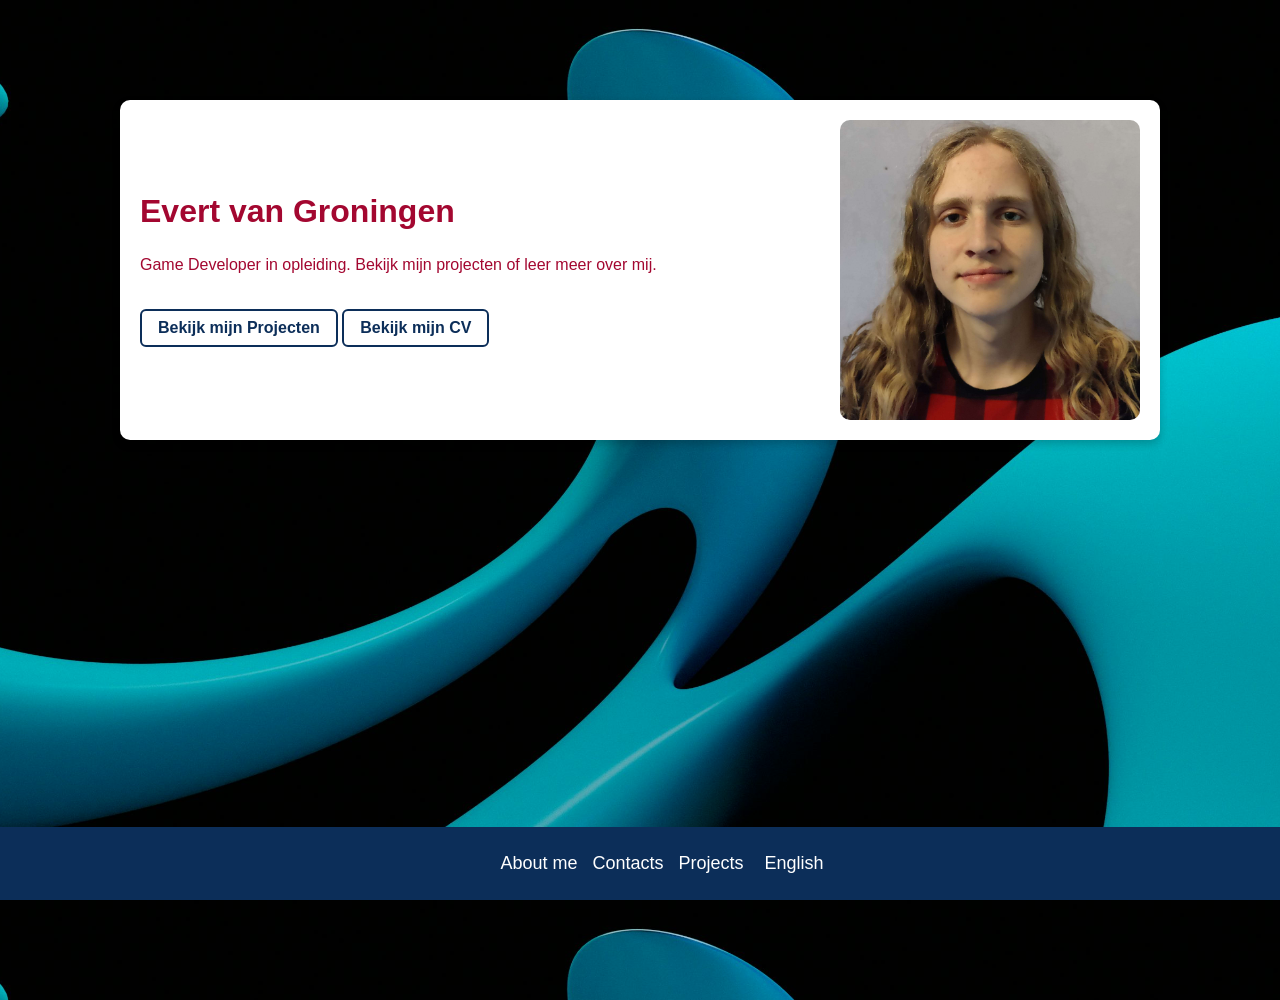
<file: index.html>
<!DOCTYPE html>
<html lang="nl">
<head>
    <meta charset="UTF-8">
    <meta name="viewport" content="width=device-width, initial-scale=1.0">
    <title>Portfolio Evert van Groningen</title>
    <style>
        :root {
            --primary-color: #a30730;
            --secondary-color: #0C2E59;
            --background-color: #0d0d0d;
        }

        html, body {
            height: 100%;
            margin: 0;
            padding: 0;
        }

        body {
            font-family: Arial, sans-serif;
            background-image: url('photo-1699891730676-037bed3c1bed.jfif');
            background-size: cover;
            background-position: center;
            background-repeat: repeat;
            color: white;
            text-align: center;
        }

        .container {
            max-width: 1000px;
            margin: 100px auto;
            padding: 20px;
            background-color: white;
            border-radius: 10px;
            box-shadow: 0 4px 8px rgba(0, 0, 0, 0.2);
            display: flex;
            align-items: center;
            justify-content: space-between;
            gap: 20px;
        }

        .home-content {
            flex: 1;
            text-align: left;
        }

        .home-content h1 {
            color: var(--primary-color);
            margin-top: 0;
        }

        .home-content p {
            color: var(--primary-color);
            line-height: 1.6;
        }

        /* Stijl voor de CV-link */
        .cv-link {
            display: inline-block;
            margin-top: 15px;
            color: var(--secondary-color);
            font-weight: bold;
            text-decoration: none;
            border: 2px solid var(--secondary-color);
            padding: 8px 16px;
            border-radius: 6px;
            transition: all 0.3s ease;
        }

        .cv-link:hover {
            background-color: var(--secondary-color);
            color: white;
        }

        .profile-img {
            width: 300px;
            height: 300px;
            border-radius: 10px;
            object-fit: cover;
            flex-shrink: 0;
        }

        @media (max-width: 768px) {
            .container {
                flex-direction: column;
                text-align: center;
            }

            .home-content {
                text-align: center;
            }

            .profile-img {
                width: 250px;
                height: 250px;
            }
        }

        .bottom-bar {
            background-color: var(--secondary-color);
            padding: 25px;
            position: fixed;
            bottom: 0;
            left: 0;
            width: 100%;
            display: flex;
            justify-content: center;
            align-items: center;
            flex-wrap: wrap;
            gap: 15px;
        }

        .bottom-bar a, .bottom-bar button {
            color: white;
            text-decoration: none;
            font-size: 18px;
            background: none;
            border: none;
            cursor: pointer;
            font-family: inherit;
        }

        .bottom-bar a:hover, .bottom-bar button:hover {
            text-decoration: underline;
        }
    </style>
</head>
<body>
<div class="container">
    <div class="home-content" id="home-content">
        <!-- Dynamische tekst via JS -->
    </div>
    <img src="IMG-20231201-WA00001.jpg" alt="Evert van Groningen" class="profile-img">
</div>

<div class="bottom-bar">
    <a href="AboutMe.html">About me</a>
    <a href="Contacts.html">Contacts</a>
    <a href="Projects.html">Projects</a>
    <button id="lang-toggle">English</button>
</div>

<script>
    const langToggle = document.getElementById('lang-toggle');
    const homeContent = document.getElementById('home-content');

    const translations = {
        nl: {
            title: "Evert van Groningen",
            text: "Game Developer in opleiding. Bekijk mijn projecten of leer meer over mij.",
            cv: "Bekijk mijn CV"
        },
        en: {
            title: "Evert van Groningen",
            text: "Game Developer in training. Check out my projects or learn more about me.",
            cv: "View my CV"
        }
    };

    function loadLanguage(lang) {
        const data = translations[lang];
        homeContent.innerHTML = `
        <h1>${data.title}</h1>
        <p>${data.text}</p>

        <!-- Nieuwe Projects-knop -->
        <a href="Projects.html" class="cv-link">${lang === 'nl' ? 'Bekijk mijn Projecten' : 'View my Projects'}</a>

        <!-- Bestaande CV-knop -->
        <a href="CV1.pdf" class="cv-link" target="_blank">${data.cv}</a>
    `;
        document.documentElement.lang = lang;
        langToggle.textContent = lang === 'nl' ? 'English' : 'Nederlands';
    }

    let currentLang = localStorage.getItem('lang') || 'nl';
    loadLanguage(currentLang);

    langToggle.addEventListener('click', () => {
        currentLang = currentLang === 'nl' ? 'en' : 'nl';
        localStorage.setItem('lang', currentLang);
        loadLanguage(currentLang);
    });
</script>
</body>
</html>
</file>
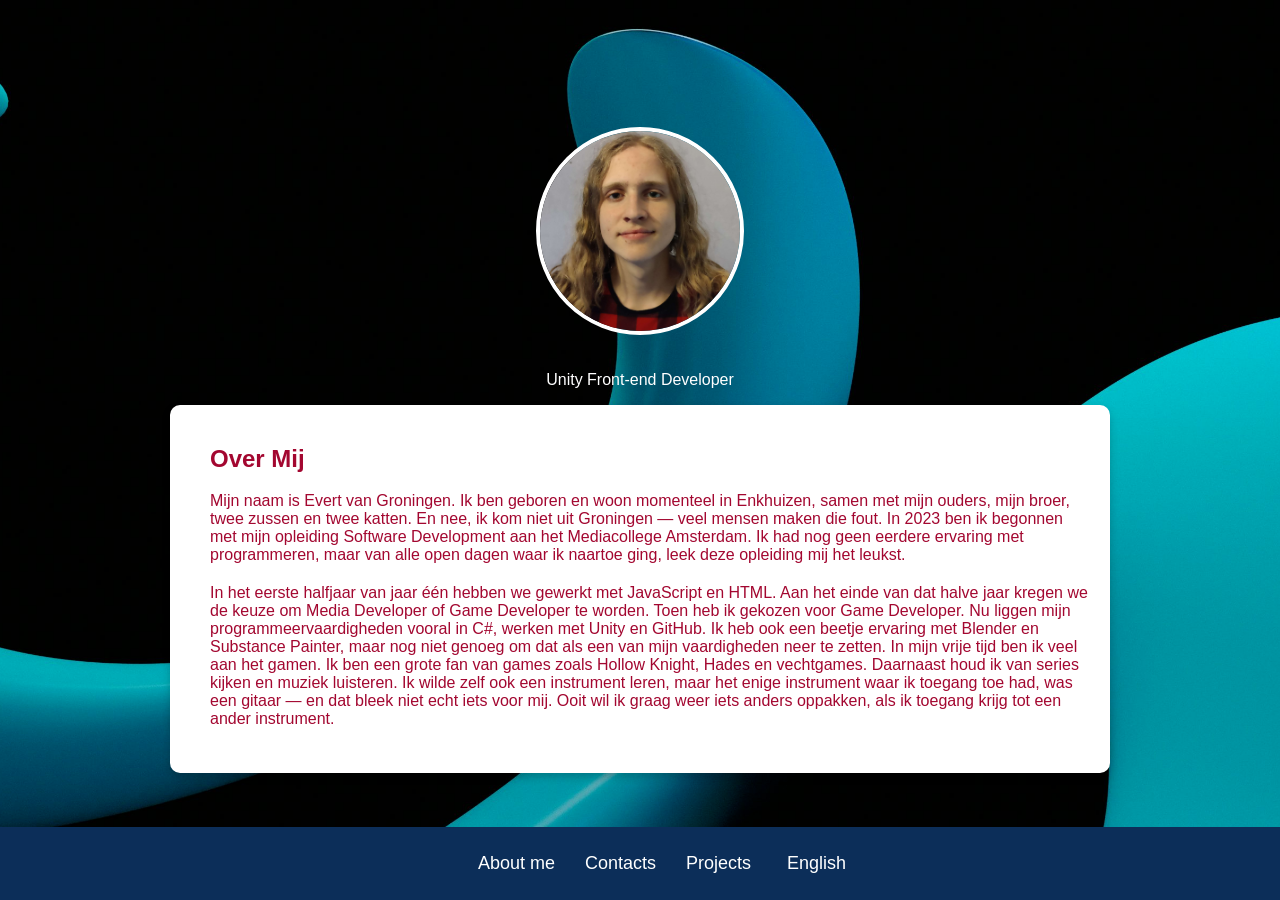
<file: AboutMe.html>
<!DOCTYPE html>
<html lang="nl">
<head>
    <meta charset="UTF-8">
    <meta name="viewport" content="width=device-width, initial-scale=1.0">
    <title>About Me</title>
    <style>
        :root {
            --primary-color: #a30730;
            --secondary-color: #0C2E59;
            --background-color: #4E2973;
        }
        html, body {
            height: 100%;
            margin: 0;
            padding: 0;
        }
        body {
            font-family: Arial, sans-serif;
            margin: 0;
            padding: 0;
            background-image: url('photo-1699891730676-037bed3c1bed.jfif');
            background-size: cover;
            background-position: center;
            background-repeat: repeat;
            background-attachment: scroll;
            color: var(--primary-color);
            display: flex;
            flex-direction: column;
            align-items: center;
            justify-content: center;
            height: 100vh;
        }
        .profile-img {
            width: 200px;
            height: 200px;
            border-radius: 50%;
            object-fit: cover;
            border: 4px solid white;
            margin-bottom: 20px;
        }
        .container {
            display: flex;
            align-items: start;
            justify-content: space-around;
            width: 80%;
            max-width: 900px;
            background: white;
            padding: 20px;
            border-radius: 10px;
            box-shadow: 0 4px 8px rgba(0, 0, 0, 0.2);
        }
        .about-text {
            flex: 1;
            margin-left: 20px;
            margin-bottom: 5px;
        }
        .about-section {
            margin-bottom: 20px;
        }
        .bottom-bar {
            background-color: var(--secondary-color);
            padding: 25px;
            position: fixed;
            bottom: 0;
            left: 0;
            width: 100%;
            display: flex;
            justify-content: center;
            align-items: center;
        }
        .bottom-bar a, .bottom-bar button {
            color: white;
            text-decoration: none;
            margin: 0 15px;
            font-size: 18px;
            background: none;
            border: none;
            cursor: pointer;
        }
        .bottom-bar a:hover, .bottom-bar button:hover {
            text-decoration: underline;
        }
    </style>
</head>
<body>
<img src="IMG-20231201-WA00001.jpg" alt="Profile Image" class="profile-img">
<p style="color: white;">Unity Front-end Developer</p>
<div class="container">
    <div class="about-text" id="about-text"></div>
</div>

<div class="bottom-bar">
    <a href="AboutMe.html">About me</a>
    <a href="Contacts.html">Contacts</a>
    <a href="Projects.html">Projects</a>
    <button id="lang-toggle">English</button>
</div>

<script>
    const langToggle = document.getElementById('lang-toggle');
    const aboutText = document.getElementById('about-text');

    const translations = {
        nl: {
            aboutTitle: "Over Mij",
            part1: `Mijn naam is Evert van Groningen. Ik ben geboren en woon momenteel in Enkhuizen, samen met mijn ouders, mijn broer, twee zussen en twee katten. En nee, ik kom niet uit Groningen — veel mensen maken die fout.

                In 2023 ben ik begonnen met mijn opleiding Software Development aan het Mediacollege Amsterdam. Ik had nog geen eerdere ervaring met programmeren, maar van alle open dagen waar ik naartoe ging, leek deze opleiding mij het leukst.`,
            part2: `In het eerste halfjaar van jaar één hebben we gewerkt met JavaScript en HTML. Aan het einde van dat halve jaar kregen we de keuze om Media Developer of Game Developer te worden. Toen heb ik gekozen voor Game Developer.

                Nu liggen mijn programmeervaardigheden vooral in C#, werken met Unity en GitHub. Ik heb ook een beetje ervaring met Blender en Substance Painter, maar nog niet genoeg om dat als een van mijn vaardigheden neer te zetten.

                In mijn vrije tijd ben ik veel aan het gamen. Ik ben een grote fan van games zoals Hollow Knight, Hades en vechtgames. Daarnaast houd ik van series kijken en muziek luisteren. Ik wilde zelf ook een instrument leren, maar het enige instrument waar ik toegang toe had, was een gitaar — en dat bleek niet echt iets voor mij. Ooit wil ik graag weer iets anders oppakken, als ik toegang krijg tot een ander instrument.`
        },
        en: {
            aboutTitle: "About Me",
            part1: `My name is Evert van Groningen. I was born and currently live in Enkhuizen with my parents, my brother, two sisters, and two cats. And no, I'm not from Groningen — people often make that mistake.

                In 2023, I started studying Software Development at Mediacollege Amsterdam. I had no prior programming experience, but of all the open days I attended, this program seemed the most fun.`,
            part2: `In the first half of the first year, we worked with JavaScript and HTML. At the end of that period, we could choose between becoming a Media Developer or a Game Developer. I chose Game Developer.

                Now, my programming skills mainly lie in C#, Unity and GitHub. I also have some experience with Blender and Substance Painter, but not enough to list them as main skills.

                In my free time, I play a lot of games. I'm a big fan of titles like Hollow Knight, Hades, and fighting games. I also enjoy watching series and listening to music. I once tried learning an instrument, but the only one I had access to was a guitar — and that turned out not to be my thing. One day, I’d like to try another instrument if I get the chance.`
        }
    };

    function loadLanguage(lang) {
        const data = translations[lang];
        aboutText.innerHTML = `
                <h2>${data.aboutTitle}</h2>
                <div class="about-section"><p>${data.part1}</p></div>
                <div class="about-section"><p>${data.part2}</p></div>
            `;
        document.documentElement.lang = lang;
        langToggle.textContent = lang === 'nl' ? 'English' : 'Nederlands';
    }

    let currentLang = localStorage.getItem('lang') || 'nl';
    loadLanguage(currentLang);

    langToggle.addEventListener('click', () => {
        currentLang = currentLang === 'nl' ? 'en' : 'nl';
        localStorage.setItem('lang', currentLang);
        loadLanguage(currentLang);
    });
</script>
</body>
</html>
</file>
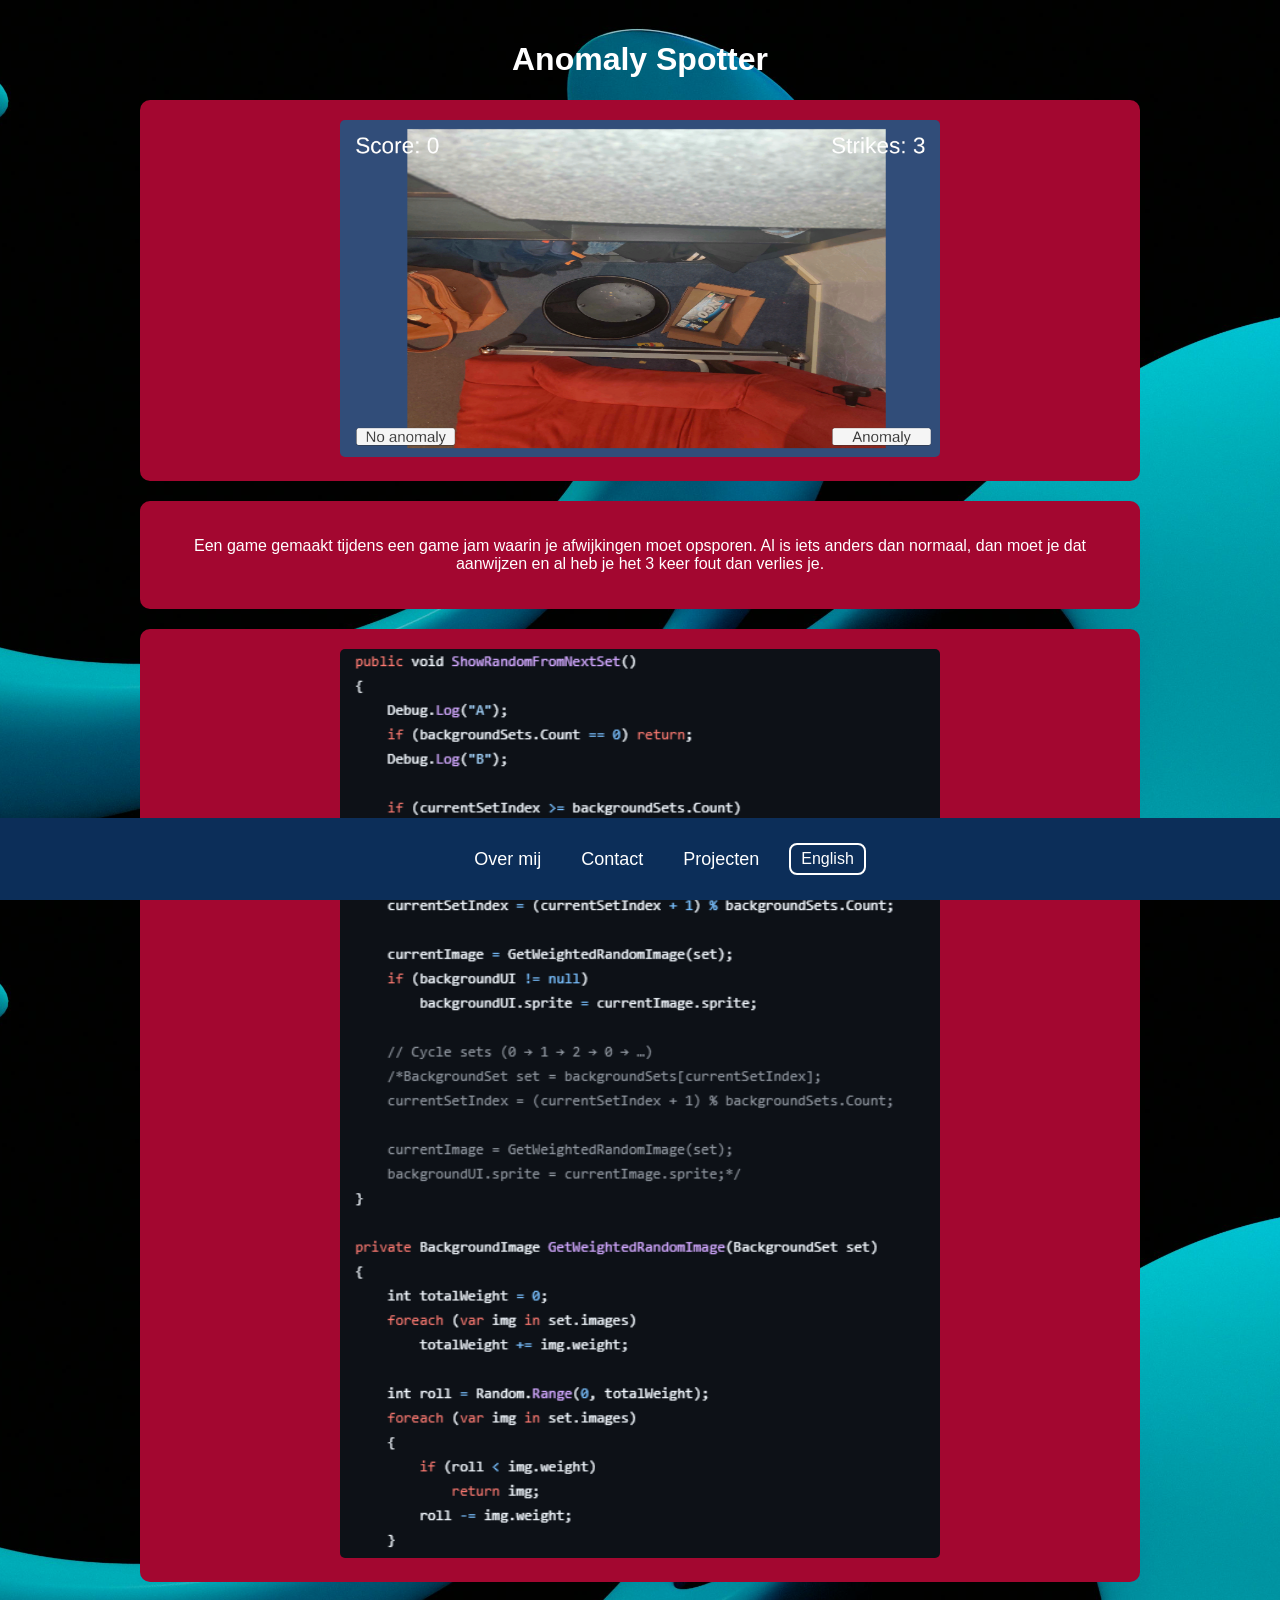
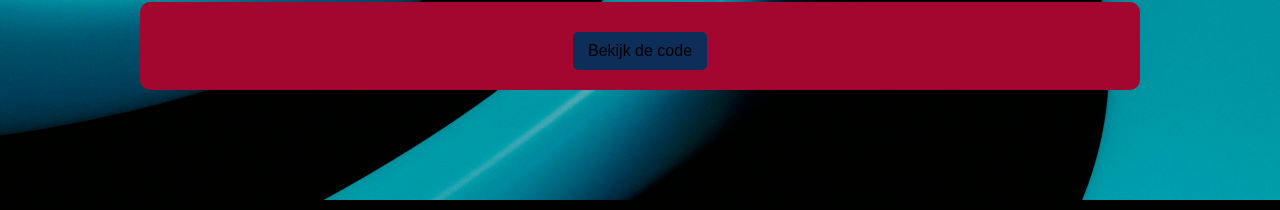
<file: Anomaly.html>
<!DOCTYPE html>
<html lang="en">
<head>
    <meta charset="UTF-8">
    <meta name="viewport" content="width=device-width, initial-scale=1.0">
    <title>Portfolio - Projects - Anomaly Spotter</title>
    <style>
        :root {
            --primary-color: #a30730;
            --secondary-color: #0C2E59;
            --background-color: #4E2973;
        }

        html, body {
            height: 100%;
            margin: 0;
            padding: 0;
        }

        body {
            font-family: Arial, sans-serif;
            margin: 0;
            padding: 0;
            background-image: url('photo-1699891730676-037bed3c1bed.jfif');
            background-size: cover;
            background-position: center;
            background-repeat: repeat;
            background-attachment: scroll;
            color: white;
            text-align: center;
            opacity: 0;
            transition: opacity 0.6s ease;
        }

        body.fade-in {
            opacity: 1;
        }

        .container {
            max-width: 1000px;
            margin: auto;
            padding: 20px;
            padding-bottom: 100px;
        }

        .project {
            background: var(--primary-color);
            padding: 20px;
            margin: 20px 0;
            border-radius: 10px;
        }

        .project img {
            width: 100%;
            max-width: 600px;
            border-radius: 5px;
        }

        .project a {
            display: inline-block;
            margin-top: 10px;
            padding: 10px 15px;
            background: var(--secondary-color);
            color: black;
            text-decoration: none;
            border-radius: 5px;
        }

        .bottom-bar {
            background-color: var(--secondary-color);
            padding: 25px;
            position: fixed;
            bottom: 0;
            left: 0;
            width: 100%;
            display: flex;
            justify-content: center;
            align-items: center;
            gap: 20px;
        }

        .bottom-bar a {
            color: white;
            text-decoration: none;
            margin: 0 10px;
            font-size: 18px;
        }

        .bottom-bar a:hover {
            text-decoration: underline;
        }

        #lang-toggle {
            background: transparent;
            border: 2px solid white;
            color: white;
            padding: 5px 10px;
            border-radius: 8px;
            cursor: pointer;
            font-size: 16px;
            transition: all 0.3s ease;
        }

        #lang-toggle:hover {
            background-color: white;
            color: var(--secondary-color);
        }

        .zoomable {
            cursor: zoom-in;
            transition: transform 0.2s ease, box-shadow 0.2s ease;
        }

        .zoomable:hover {
            transform: scale(1.02);
            box-shadow: 0 0 12px rgba(0, 0, 0, 0.35);
        }

        .lightbox-overlay {
            position: fixed;
            inset: 0;
            background: rgba(0, 0, 0, 0.8);
            display: none;
            align-items: center;
            justify-content: center;
            z-index: 9999;
            padding: 20px;
            cursor: zoom-out;
        }

        .lightbox-overlay.active {
            display: flex;
        }

        .lightbox-image {
            max-width: 90vw;
            max-height: 80vh;
            border-radius: 12px;
            box-shadow: 0 20px 60px rgba(0, 0, 0, 0.5);
            object-fit: contain;
            background: rgba(255, 255, 255, 0.08);
        }
    </style>
</head>
<body>
<div class="container">
    <h1 id="title">Anomaly Spotter</h1>

    <div class="project">
        <img src="Anomaly.png" alt="Anomaly Spotter Screenshot">
    </div>

    <div class="project">
        <p id="description">
            Lorem ipsum dolor sit amet, consectetur adipiscing elit, sed do eiusmod tempor incididunt ut labore et dolore magna aliqua.
        </p>
    </div>

    <div class="project">
        <img src="Images/AnomalyPickerCode.png" alt="Anomaly Spotter Screenshot">
    </div>

    <div class="project">
        <a id="code-link" href="https://github.com/EvertVanGroningen/GameJamSep2025" target="_blank">Go to the code</a>
    </div>
</div>

<div id="lightbox-overlay" class="lightbox-overlay" aria-hidden="true"></div>

<div class="bottom-bar">
    <a href="AboutMe.html">About me</a>
    <a href="Contacts.html">Contacts</a>
    <a href="Projects.html">Projects</a>
    <button id="lang-toggle">English</button>
</div>

<script>
    const lightboxOverlay = document.getElementById('lightbox-overlay');

    function closeLightbox() {
        if (!lightboxOverlay) return;
        lightboxOverlay.classList.remove('active');
        lightboxOverlay.innerHTML = '';
        lightboxOverlay.setAttribute('aria-hidden', 'true');
    }

    function bindZoomableImages() {
        document.querySelectorAll('img').forEach((img) => {
            if (img.dataset.zoomBound === 'true') return;
            img.classList.add('zoomable');
            img.dataset.zoomBound = 'true';
            img.addEventListener('click', (event) => {
                event.stopPropagation();
                if (!lightboxOverlay) return;
                const clone = img.cloneNode(true);
                clone.classList.add('lightbox-image');
                lightboxOverlay.innerHTML = '';
                lightboxOverlay.appendChild(clone);
                lightboxOverlay.classList.add('active');
                lightboxOverlay.setAttribute('aria-hidden', 'false');
            });
        });
    }

    if (lightboxOverlay) {
        lightboxOverlay.addEventListener('click', (event) => {
            if (event.target === lightboxOverlay) closeLightbox();
        });

        document.addEventListener('click', (event) => {
            if (lightboxOverlay.classList.contains('active') &&
                !event.target.closest('.lightbox-image') &&
                !event.target.closest('.zoomable')) {
                closeLightbox();
            }
        });
    }

    // --- Fade-in bij laden ---
    window.addEventListener("DOMContentLoaded", () => {
        document.body.classList.add("fade-in");
        bindZoomableImages();
    });

    // --- Fade-out bij navigatie ---
    const links = document.querySelectorAll("a[href]");
    links.forEach(link => {
        link.addEventListener("click", function(e) {
            const href = this.getAttribute("href");
            if (!href.startsWith("#") && href !== "") {
                e.preventDefault();
                document.body.classList.remove("fade-in");
                document.body.style.opacity = 0;
                setTimeout(() => {
                    window.location = href;
                }, 300);
            }
        });
    });

    // --- Meertaligheid ---
    const langToggle = document.getElementById('lang-toggle');
    const title = document.getElementById('title');
    const description = document.getElementById('description');
    const codeLink = document.getElementById('code-link');
    const projectsLink = document.querySelector('.bottom-bar a[href="Projects.html"]');
    const aboutLink = document.querySelector('.bottom-bar a[href="AboutMe.html"]');
    const contactsLink = document.querySelector('.bottom-bar a[href="Contacts.html"]');

    const translations = {
        nl: {
            title: "Anomaly Spotter",
            description: "Een game gemaakt tijdens een game jam waarin je afwijkingen moet opsporen. Al is iets anders dan normaal, dan moet je dat aanwijzen en al heb je het 3 keer fout dan verlies je.",
            codeLink: "Bekijk de code",
            projects: "Projecten",
            about: "Over mij",
            contacts: "Contact",
        },
        en: {
            title: "Anomaly Spotter",
            description: "A game made during a game jam where you must spot anomalies. If something is different than usual, you need to point it out and if you are wrong 3 times then you lose.",
            codeLink: "Go to the code",
            projects: "Projects",
            about: "About me",
            contacts: "Contacts",
        }
    };

    function loadLanguage(lang) {
        const data = translations[lang];
        closeLightbox();
        title.textContent = data.title;
        description.textContent = data.description;
        codeLink.textContent = data.codeLink;
        if (projectsLink) projectsLink.textContent = data.projects;
        if (aboutLink) aboutLink.textContent = data.about;
        if (contactsLink) contactsLink.textContent = data.contacts;
        langToggle.textContent = lang === 'nl' ? 'English' : 'Nederlands';
        document.documentElement.lang = lang;
    }

    let currentLang = localStorage.getItem('lang') || 'nl';
    loadLanguage(currentLang);

    langToggle.addEventListener('click', () => {
        currentLang = currentLang === 'nl' ? 'en' : 'nl';
        localStorage.setItem('lang', currentLang);
        loadLanguage(currentLang);
    });
</script>
</body>
</html>
</file>
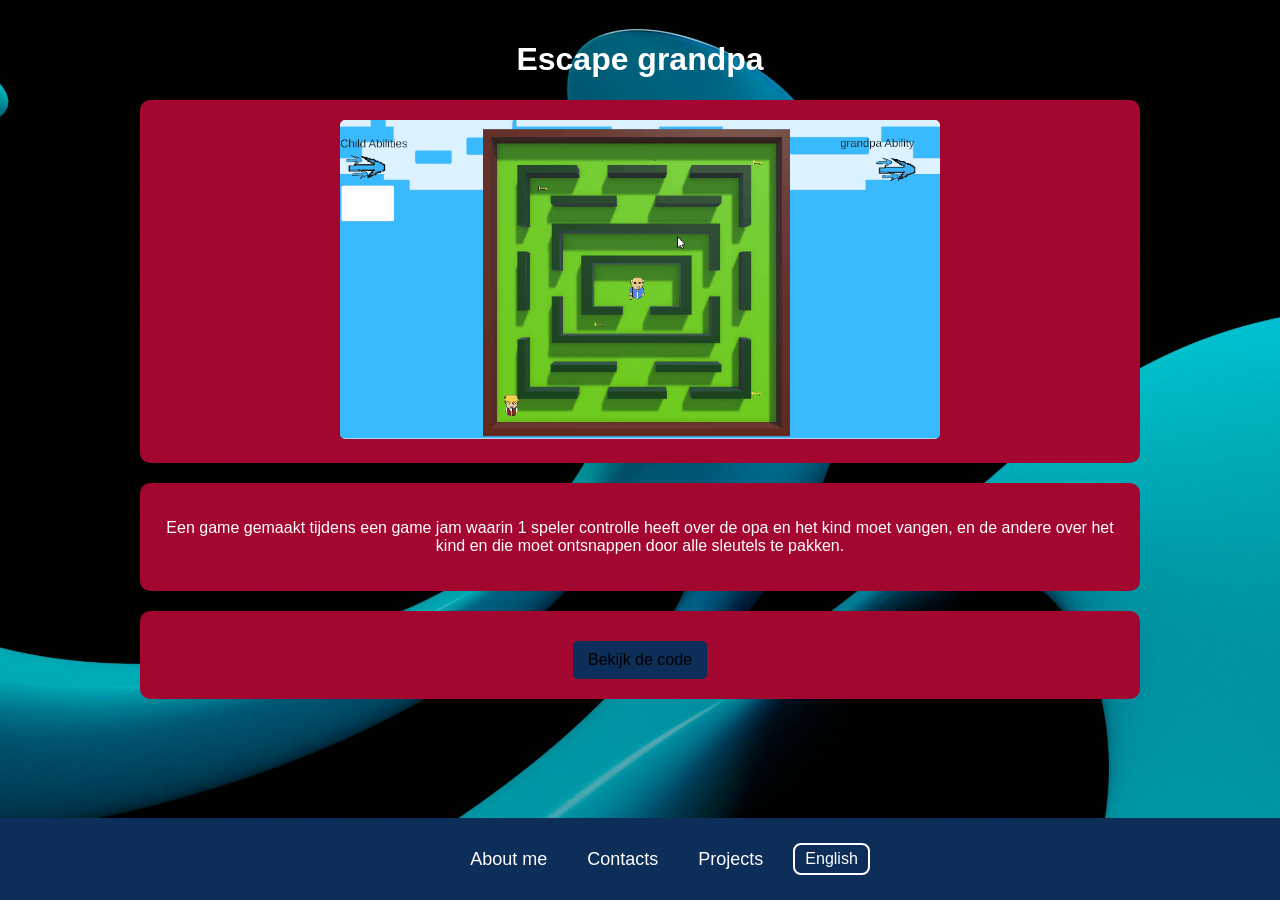
<file: EscapeGrandpa.html>
<!DOCTYPE html>
<html lang="en">
<head>
    <meta charset="UTF-8">
    <meta name="viewport" content="width=device-width, initial-scale=1.0">
    <title>Portfolio - Projects - Escape grandpa</title>
    <style>
        :root {
            --primary-color: #a30730;
            --secondary-color: #0C2E59;
            --background-color: #4E2973;
        }

        html, body {
            height: 100%;
            margin: 0;
            padding: 0;
        }

        body {
            font-family: Arial, sans-serif;
            margin: 0;
            padding: 0;
            background-image: url('photo-1699891730676-037bed3c1bed.jfif');
            background-size: cover;
            background-position: center;
            background-repeat: repeat;
            background-attachment: scroll;
            color: white;
            text-align: center;
            opacity: 0;
            transition: opacity 0.6s ease;
        }

        body.fade-in {
            opacity: 1;
        }

        .container {
            max-width: 1000px;
            margin: auto;
            padding: 20px;
            padding-bottom: 100px;
        }

        .project {
            background: var(--primary-color);
            padding: 20px;
            margin: 20px 0;
            border-radius: 10px;
        }

        .project img {
            width: 100%;
            max-width: 600px;
            border-radius: 5px;
        }

        .project a {
            display: inline-block;
            margin-top: 10px;
            padding: 10px 15px;
            background: var(--secondary-color);
            color: black;
            text-decoration: none;
            border-radius: 5px;
        }

        .bottom-bar {
            background-color: var(--secondary-color);
            padding: 25px;
            position: fixed;
            bottom: 0;
            left: 0;
            width: 100%;
            display: flex;
            justify-content: center;
            align-items: center;
            gap: 20px;
        }

        .bottom-bar a {
            color: white;
            text-decoration: none;
            margin: 0 10px;
            font-size: 18px;
        }

        .bottom-bar a:hover {
            text-decoration: underline;
        }

        #lang-toggle {
            background: transparent;
            border: 2px solid white;
            color: white;
            padding: 5px 10px;
            border-radius: 8px;
            cursor: pointer;
            font-size: 16px;
            transition: all 0.3s ease;
        }

        #lang-toggle:hover {
            background-color: white;
            color: var(--secondary-color);
        }
    </style>
</head>
<body>
<div class="container">
    <h1 id="title">Escape grandpa</h1>

    <div class="project">
        <img src="GrandpaGif.gif" alt="Anomaly Spotter Screenshot">
    </div>

    <div class="project">
        <p id="description">
            Lorem ipsum dolor sit amet, consectetur adipiscing elit, sed do eiusmod tempor incididunt ut labore et dolore magna aliqua.
        </p>
    </div>

    <div class="project">
        <a id="code-link" href="https://github.com/Yatii2/Gamejam-oud-en-jong/tree/main/GamejamOudJong/Assets/Scripts" target="_blank">Go to the code</a>
    </div>
</div>

<div class="bottom-bar">
    <a href="AboutMe.html">About me</a>
    <a href="Contacts.html">Contacts</a>
    <a href="Projects.html">Projects</a>
    <button id="lang-toggle">English</button>
</div>

<script>
    // --- Fade-in bij laden ---
    window.addEventListener("DOMContentLoaded", () => {
        document.body.classList.add("fade-in");
    });

    // --- Fade-out bij navigatie ---
    const links = document.querySelectorAll("a[href]");
    links.forEach(link => {
        link.addEventListener("click", function(e) {
            const href = this.getAttribute("href");
            if (!href.startsWith("#") && href !== "") {
                e.preventDefault();
                document.body.classList.remove("fade-in");
                document.body.style.opacity = 0;
                setTimeout(() => {
                    window.location = href;
                }, 300);
            }
        });
    });

    // --- Meertaligheid ---
    const langToggle = document.getElementById('lang-toggle');
    const title = document.getElementById('title');
    const description = document.getElementById('description');
    const codeLink = document.getElementById('code-link');
    const projectsLink = document.getElementById('projects-link');
    const aboutLink = document.getElementById('about-link');
    const contactsLink = document.getElementById('contacts-link');

    const translations = {
        nl: {
            title: "Escape grandpa",
            description: "Een game gemaakt tijdens een game jam waarin 1 speler controlle heeft over de opa en het kind moet vangen, en de andere over het kind en die moet ontsnappen door alle sleutels te pakken.",
            codeLink: "Bekijk de code",
            projects: "Projecten",
            about: "Over mij",
            contacts: "Contact",
        },
        en: {
            title: "Escape grandpa",
            description: "A game created during a game jam where 1 player controls the grandpa and has to catch the child, and the other controls the child and has to escape by getting all the keys.",
            codeLink: "Go to the code",
            projects: "Projects",
            about: "About me",
            contacts: "Contacts",
        }
    };

    function loadLanguage(lang) {
        const data = translations[lang];
        title.textContent = data.title;
        description.textContent = data.description;
        codeLink.textContent = data.codeLink;
        projectsLink.textContent = data.projects;
        aboutLink.textContent = data.about;
        contactsLink.textContent = data.contacts;
        langToggle.textContent = lang === 'nl' ? 'English' : 'Nederlands';
        document.documentElement.lang = lang;
    }

    let currentLang = localStorage.getItem('lang') || 'nl';
    loadLanguage(currentLang);

    langToggle.addEventListener('click', () => {
        currentLang = currentLang === 'nl' ? 'en' : 'nl';
        localStorage.setItem('lang', currentLang);
        loadLanguage(currentLang);
    });
</script>
</body>
</html>
</file>
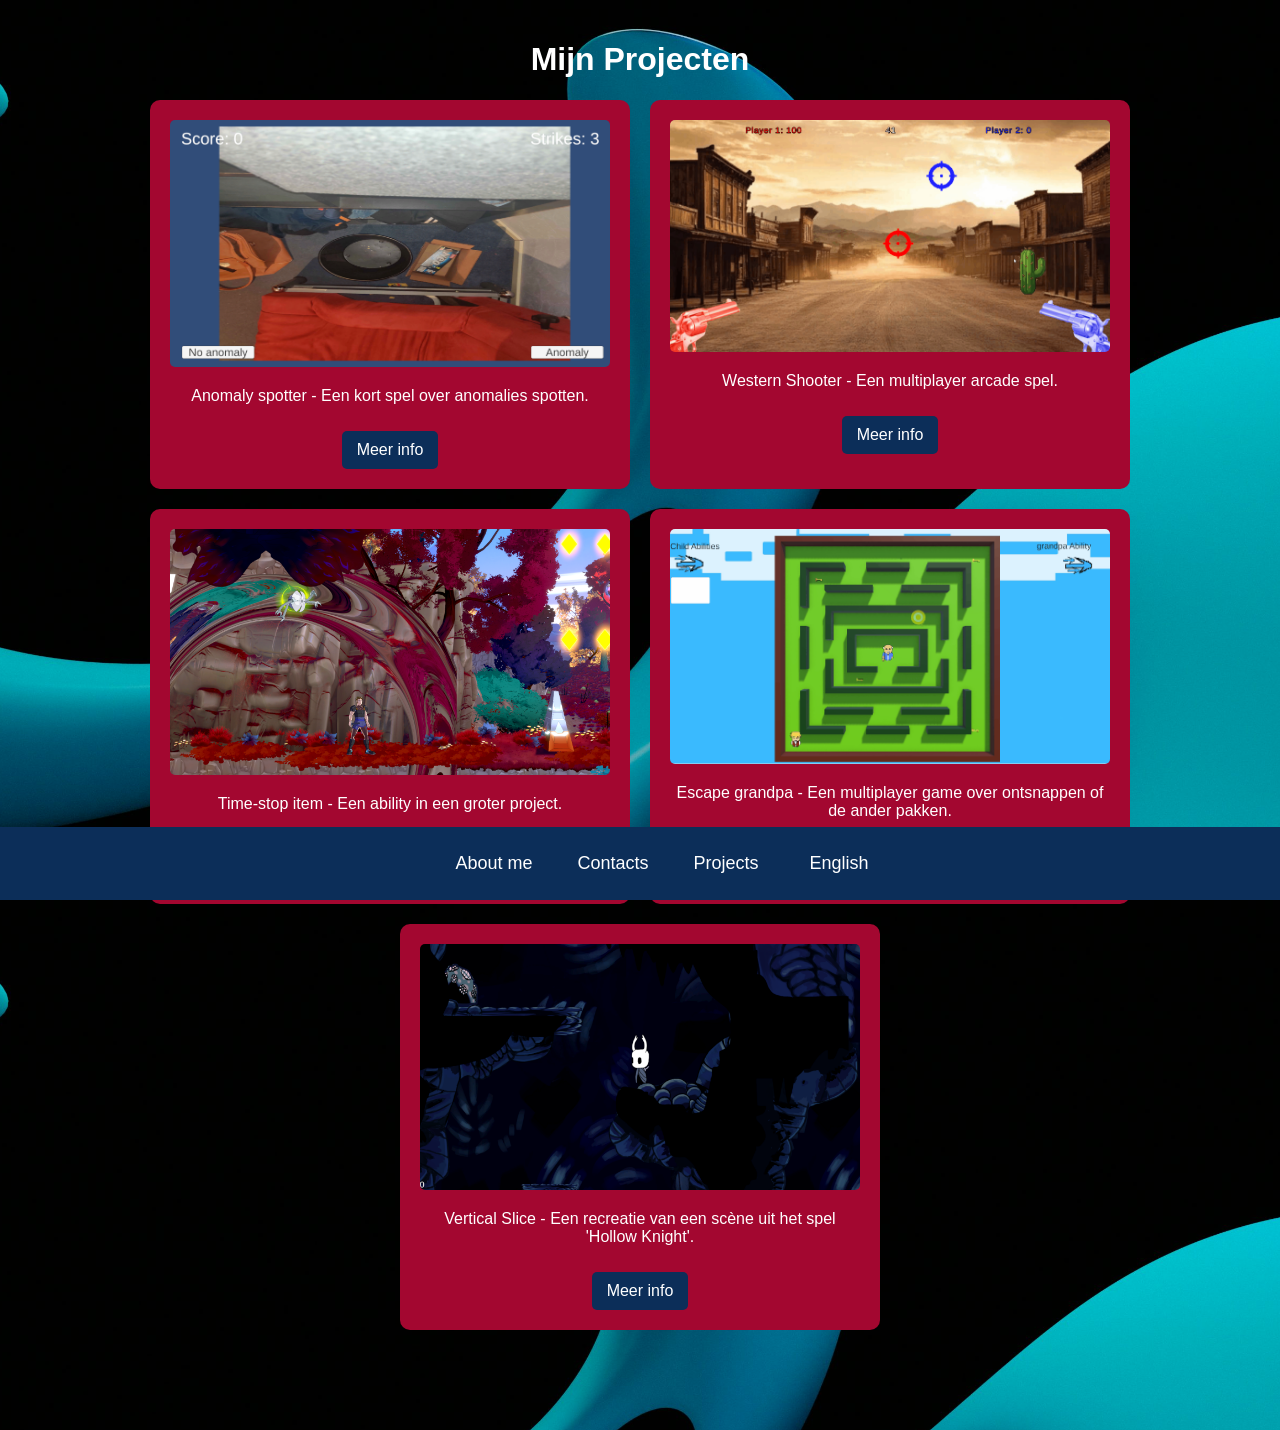
<file: Projects.html>
<!DOCTYPE html>
<html lang="nl">
<head>
    <meta charset="UTF-8">
    <meta name="viewport" content="width=device-width, initial-scale=1.0">
    <title>Portfolio - Projects</title>
    <style>
        :root {
            --primary-color: #a30730;
            --secondary-color: #0C2E59;
            --background-color: #4E2973;
        }
        html, body {
            height: 100%;
            margin: 0;
            padding: 0;
        }
        body {
            font-family: Arial, sans-serif;
            background-image: url('photo-1699891730676-037bed3c1bed.jfif');
            background-size: cover;
            background-position: center;
            background-repeat: repeat;
            color: white;
            text-align: center;
        }
        .container {
            max-width: 1000px;
            margin: auto;
            padding: 20px;
            padding-bottom: 100px;
        }
        .projects-wrapper {
            display: flex;
            flex-wrap: wrap;
            justify-content: center;
            gap: 20px;
        }
        .project {
            background: var(--primary-color);
            padding: 20px;
            border-radius: 10px;
            width: calc(50% - 20px);
            box-sizing: border-box;
        }
        @media (max-width: 700px) {
            .project {
                width: 100%;
            }
        }
        .project img {
            width: 100%;
            max-width: 600px;
            border-radius: 5px;
        }
        .project a {
            display: inline-block;
            margin-top: 10px;
            padding: 10px 15px;
            background: var(--secondary-color);
            color: white;
            text-decoration: none;
            border-radius: 5px;
        }
        .bottom-bar {
            background-color: var(--secondary-color);
            padding: 25px;
            position: fixed;
            bottom: 0;
            left: 0;
            width: 100%;
            display: flex;
            justify-content: center;
            align-items: center;
            gap: 15px;
        }
        .bottom-bar a, .bottom-bar button {
            color: white;
            text-decoration: none;
            margin: 0 15px;
            font-size: 18px;
            background: none;
            border: none;
            cursor: pointer;
            font-family: inherit;
        }
        .bottom-bar a:hover, .bottom-bar button:hover {
            text-decoration: underline;
        }
    </style>
</head>
<body>
<div class="container" id="projects-container">
    <!-- Tekst wordt via JavaScript geladen -->
</div>

<div class="bottom-bar">
    <a href="AboutMe.html">About me</a>
    <a href="Contacts.html">Contacts</a>
    <a href="Projects.html">Projects</a>
    <button id="lang-toggle">English</button>
</div>

<script>
    const langToggle = document.getElementById('lang-toggle');
    const container = document.getElementById('projects-container');

    // ✅ Taaldata
    const translations = {
        nl: {
            title: "Mijn Projecten",
            projects: [
                {
                    img: "Anomaly.png",
                    desc: "Anomaly spotter - Een kort spel over anomalies spotten.",
                    link: "Anomaly.html",
                    more: "Meer info"
                },
                {
                    img: "Images/WesternShooterGif.gif",
                    desc: "Western Shooter - Een multiplayer arcade spel.",
                    link: "WesternShooter.html",
                    more: "Meer info"
                },
                {
                    img: "TimeStopScreenShot.png",
                    desc: "Time-stop item - Een ability in een groter project.",
                    link: "Starfall.html",
                    more: "Meer info"
                },
                {
                    img: "GrandpaGif.gif",
                    desc: "Escape grandpa - Een multiplayer game over ontsnappen of de ander pakken.",
                    link: "EscapeGrandpa.html",
                    more: "Meer info"
                },
                {
                    img: "HollowKnightScreener.png",
                    desc: "Vertical Slice - Een recreatie van een scène uit het spel 'Hollow Knight'.",
                    link: "VerticalSlice.html",
                    more: "Meer info"
                }
                
            ]
        },
        en: {
            title: "My Projects",
            projects: [
                {
                    img: "Anomaly.png",
                    desc: "Anomaly spotter - A short game about spotting anomalies.",
                    link: "Anomaly.html",
                    more: "More info"
                },
                {
                    img: "Images/WesternShooterGif.gif",
                    desc: "Western Shooter - A multiplayer arcade game.",
                    link: "WesternShooter.html",
                    more: "More info"
                },
                {
                    img: "TimeStopScreenShot.png",
                    desc: "Time-stop item - An ability in a larger project.",
                    link: "Starfall.html",
                    more: "More info"
                },
                {
                    img: "GrandpaGif.gif",
                    desc: "Escape grandpa - A multiplayer game about escaping or catching the other.",
                    link: "EscapeGrandpa.html",
                    more: "More info"
                },
                {
                    img: "HollowKnightScreener.png",
                    desc: "Vertical Slice - A recreation of a scene from the game 'Hollow Knight'.",
                    link: "VerticalSlice.html",
                    more: "More info"
                }
            ]
        }
    };

    // ✅ Functie om de juiste taal te laden
    function loadLanguage(lang) {
        const data = translations[lang];
        let html = `<h1>${data.title}</h1><div class="projects-wrapper">`;

        data.projects.forEach(p => {
            html += `
                    <div class="project">
                        <img src="${p.img}" alt="">
                        <p>${p.desc}</p>
                        <a href="${p.link}">${p.more}</a>
                    </div>
                `;
        });

        html += `</div>`;
        container.innerHTML = html;

        document.documentElement.lang = lang;
        langToggle.textContent = lang === 'nl' ? 'English' : 'Nederlands';
    }

    // ✅ Huidige taal laden of default Nederlands
    let currentLang = localStorage.getItem('lang') || 'nl';
    loadLanguage(currentLang);

    // ✅ Wisselknop
    langToggle.addEventListener('click', () => {
        currentLang = currentLang === 'nl' ? 'en' : 'nl';
        localStorage.setItem('lang', currentLang);
        loadLanguage(currentLang);
    });
</script>
</body>
</html>
</file>
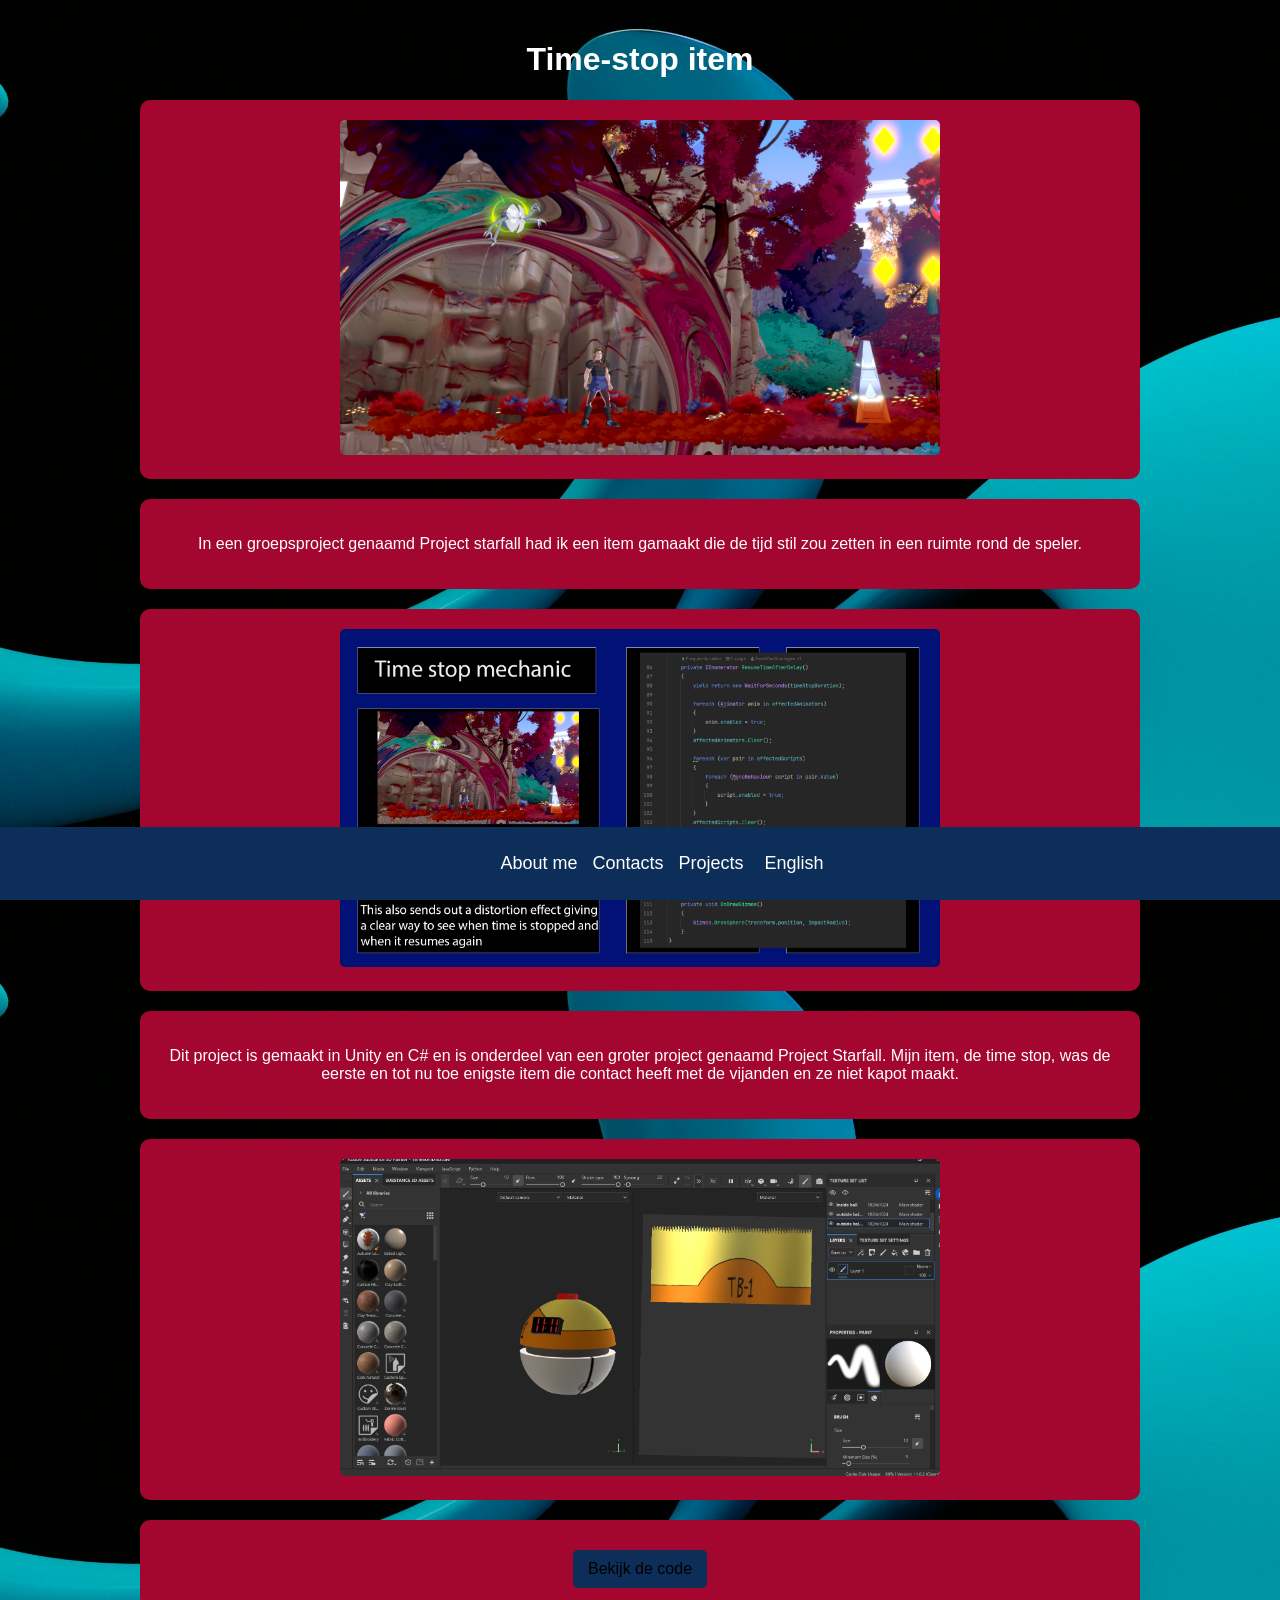
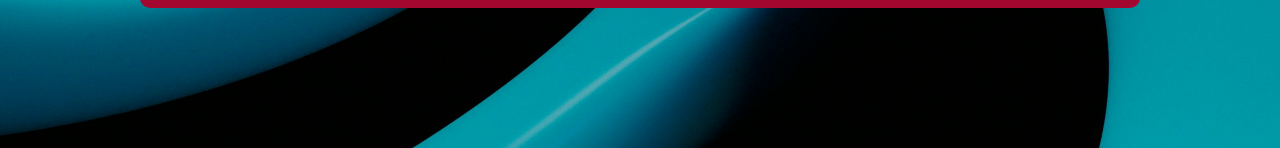
<file: Starfall.html>
<!DOCTYPE html>
<html lang="nl">
<head>
    <meta charset="UTF-8">
    <meta name="viewport" content="width=device-width, initial-scale=1.0">
    <title>Portfolio - Projects - Starfall</title>
    <style>
        :root {
            --primary-color: #a30730;
            --secondary-color: #0C2E59;
            --background-color: #4E2973;
        }
        html, body {
            height: 100%;
            margin: 0;
            padding: 0;
        }
        body {
            font-family: Arial, sans-serif;
            background-image: url('photo-1699891730676-037bed3c1bed.jfif');
            background-size: cover;
            background-position: center;
            background-repeat: repeat;
            color: white;
            text-align: center;
        }
        .container {
            max-width: 1000px;
            margin: auto;
            padding: 20px;
            padding-bottom: 120px;
        }
        .project {
            background: var(--primary-color);
            padding: 20px;
            margin: 20px 0;
            border-radius: 10px;
        }
        .project img {
            width: 100%;
            max-width: 600px;
            border-radius: 5px;
        }
        .project a {
            display: inline-block;
            margin-top: 10px;
            padding: 10px 15px;
            background: var(--secondary-color);
            color: black;
            text-decoration: none;
            border-radius: 5px;
        }

        /* Afbeelding-doos zonder vergroten */
        .image-box {
            background: rgba(0, 0, 0, 0.5);
            display: inline-block;
            padding: 10px;
            border-radius: 10px;
            margin: 10px;
        }
        .image-box img {
            width: 250px;
            height: auto;
            border-radius: 5px;
        }

        /* Bottom bar */
        .bottom-bar {
            background-color: var(--secondary-color);
            padding: 25px;
            position: fixed;
            bottom: 0;
            left: 0;
            width: 100%;
            display: flex;
            justify-content: center;
            align-items: center;
            gap: 15px;
        }
        .bottom-bar a, .bottom-bar button {
            color: white;
            text-decoration: none;
            font-size: 18px;
            background: none;
            border: none;
            cursor: pointer;
            font-family: inherit;
        }
        .bottom-bar a:hover, .bottom-bar button:hover {
            text-decoration: underline;
        }

        .zoomable {
            cursor: zoom-in;
            transition: transform 0.2s ease, box-shadow 0.2s ease;
        }

        .zoomable:hover {
            transform: scale(1.02);
            box-shadow: 0 0 12px rgba(0, 0, 0, 0.35);
        }

        .lightbox-overlay {
            position: fixed;
            inset: 0;
            background: rgba(0, 0, 0, 0.8);
            display: none;
            align-items: center;
            justify-content: center;
            z-index: 9999;
            padding: 20px;
            cursor: zoom-out;
        }

        .lightbox-overlay.active {
            display: flex;
        }

        .lightbox-image {
            max-width: 90vw;
            max-height: 80vh;
            border-radius: 12px;
            box-shadow: 0 20px 60px rgba(0, 0, 0, 0.5);
            object-fit: contain;
            background: rgba(255, 255, 255, 0.08);
        }
    </style>
</head>
<body>
<div class="container" id="content">
    <!-- Dynamische content wordt hier geladen -->
</div>

<div id="lightbox-overlay" class="lightbox-overlay" aria-hidden="true"></div>

<div class="bottom-bar">
    <a href="AboutMe.html">About me</a>
    <a href="Contacts.html">Contacts</a>
    <a href="Projects.html">Projects</a>
    <button id="lang-toggle">English</button>
</div>

<script>
    const langToggle = document.getElementById('lang-toggle');
    const content = document.getElementById('content');
    const lightboxOverlay = document.getElementById('lightbox-overlay');

    function closeLightbox() {
        if (!lightboxOverlay) return;
        lightboxOverlay.classList.remove('active');
        lightboxOverlay.innerHTML = '';
        lightboxOverlay.setAttribute('aria-hidden', 'true');
    }

    function bindZoomableImages() {
        document.querySelectorAll('img').forEach((img) => {
            if (img.dataset.zoomBound === 'true') return;
            img.classList.add('zoomable');
            img.dataset.zoomBound = 'true';
            img.addEventListener('click', (event) => {
                event.stopPropagation();
                if (!lightboxOverlay) return;
                const clone = img.cloneNode(true);
                clone.classList.add('lightbox-image');
                lightboxOverlay.innerHTML = '';
                lightboxOverlay.appendChild(clone);
                lightboxOverlay.classList.add('active');
                lightboxOverlay.setAttribute('aria-hidden', 'false');
            });
        });
    }

    if (lightboxOverlay) {
        lightboxOverlay.addEventListener('click', (event) => {
            if (event.target === lightboxOverlay) closeLightbox();
        });

        document.addEventListener('click', (event) => {
            if (lightboxOverlay.classList.contains('active') &&
                !event.target.closest('.lightbox-image') &&
                !event.target.closest('.zoomable')) {
                closeLightbox();
            }
        });
    }

    // ✅ Vertalingen
    const translations = {
        nl: {
            title: "Time-stop item",
            desc: `In een groepsproject genaamd Project starfall had ik een item gamaakt die de tijd stil zou zetten in een ruimte rond de speler.`,
            linkText: "Bekijk de code",
            imageDesc: "Visual design en model van het Time Stop-item",
            additText: "Dit project is gemaakt in Unity en C# en is onderdeel van een groter project genaamd Project Starfall. Mijn item, de time stop, was de eerste en tot nu toe enigste item die contact heeft met de vijanden en ze niet kapot maakt."
        },
        en: {
            title: "Time-stop item  ",
            desc: `In a group project called Project Starfall I created an item that would freeze time in a space around the player.`,
            linkText: "Go to the code",
            imageDesc: "Visual design and model of the Time Stop item",
            additText: "This project is made in Unity and C# and is part of a larger project called Project Starfall. My item, the time stop, was the first and so far only item that has contact with the enemies and doesn't destroy them."
        }
    };

    // ✅ Functie om de juiste taal te laden
    function loadLanguage(lang) {
        const data = translations[lang];
        closeLightbox();
        content.innerHTML = `
                <h1>${data.title}</h1>

                <div class="project">
                    <img src="TimeStopScreenShot.png" alt="Time Stop Screenshot">
                </div>

                <div class="project">
                    <p>${data.desc}</p>
                </div>

                <div>
                    <div class="project"><img src="VisualSheetTimeStopCopy.png" alt="${data.imageDesc}"></div>
                    <div class="project"><p>${data.additText}</p></div>
                    <div class="project"><img src="TimeBombSubstancePainterScreenshot.png" alt="${data.imageDesc}"></div>
                </div>

                <div class="project">
                    <a href="https://github.com/EvertVanGroningen/TimeStop" target="_blank">${data.linkText}</a>
                </div>
            `;
        bindZoomableImages();
        document.documentElement.lang = lang;
        langToggle.textContent = lang === 'nl' ? 'English' : 'Nederlands';
    }

    // ✅ Huidige taal laden of standaard NL
    let currentLang = localStorage.getItem('lang') || 'nl';
    loadLanguage(currentLang);

    // ✅ Wisselknop
    langToggle.addEventListener('click', () => {
        currentLang = currentLang === 'nl' ? 'en' : 'nl';
        localStorage.setItem('lang', currentLang);
        loadLanguage(currentLang);
    });
</script>
</body>
</html>
</file>
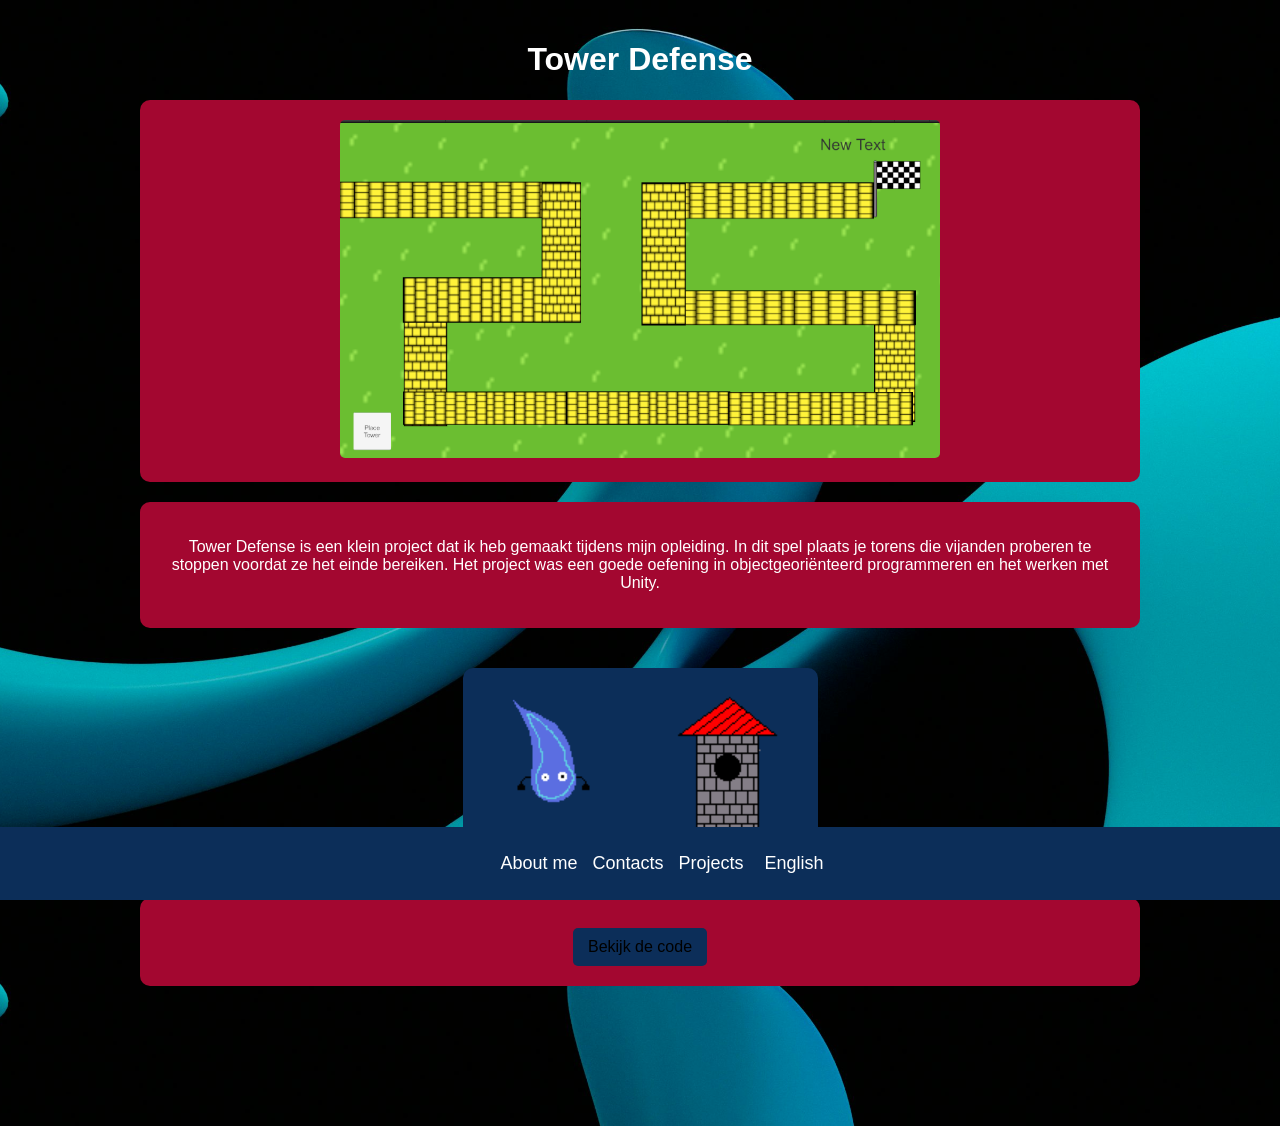
<file: TowerDefense.html>
<!DOCTYPE html>
<html lang="nl">
<head>
    <meta charset="UTF-8">
    <meta name="viewport" content="width=device-width, initial-scale=1.0">
    <title>Portfolio - Projects - TowerDefense</title>
    <style>
        :root {
            --primary-color: #a30730;
            --secondary-color: #0C2E59;
            --background-color: #4E2973;
        }
        html, body {
            height: 100%;
            margin: 0;
            padding: 0;
        }
        body {
            font-family: Arial, sans-serif;
            background-image: url('photo-1699891730676-037bed3c1bed.jfif');
            background-size: cover;
            background-position: center;
            background-repeat: repeat;
            color: white;
            text-align: center;
        }
        .container {
            max-width: 1000px;
            margin: auto;
            padding: 20px;
            padding-bottom: 120px;
        }
        .project {
            background: var(--primary-color);
            padding: 20px;
            margin: 20px 0;
            border-radius: 10px;
        }
        .project img {
            width: 100%;
            max-width: 600px;
            border-radius: 5px;
        }
        .project a {
            display: inline-block;
            margin-top: 10px;
            padding: 10px 15px;
            background: var(--secondary-color);
            color: black;
            text-decoration: none;
            border-radius: 5px;
        }
        /* Afbeeldingendoos voor Spirit & Tower */
        .image-box {
            background: var(--secondary-color);
            display: inline-flex;
            justify-content: center;
            align-items: center;
            gap: 15px;
            padding: 20px;
            border-radius: 10px;
            margin: 20px 0;
        }
        .image-box img {
            width: 150px;
            height: auto;
            border-radius: 5px;
        }

        /* Bottom bar */
        .bottom-bar {
            background-color: var(--secondary-color);
            padding: 25px;
            position: fixed;
            bottom: 0;
            left: 0;
            width: 100%;
            display: flex;
            justify-content: center;
            align-items: center;
            gap: 15px;
        }
        .bottom-bar a, .bottom-bar button {
            color: white;
            text-decoration: none;
            font-size: 18px;
            background: none;
            border: none;
            cursor: pointer;
            font-family: inherit;
        }
        .bottom-bar a:hover, .bottom-bar button:hover {
            text-decoration: underline;
        }
    </style>
</head>
<body>
<div class="container" id="content">
    <!-- Tekst wordt door JavaScript geladen -->
</div>

<div class="bottom-bar">
    <a href="AboutMe.html">About me</a>
    <a href="Contacts.html">Contacts</a>
    <a href="Projects.html">Projects</a>
    <button id="lang-toggle">English</button>
</div>

<script>
    const langToggle = document.getElementById('lang-toggle');
    const content = document.getElementById('content');

    // ✅ Taaldata
    const translations = {
        nl: {
            title: "Tower Defense",
            desc: `Tower Defense is een klein project dat ik heb gemaakt tijdens mijn opleiding. 
                       In dit spel plaats je torens die vijanden proberen te stoppen voordat ze het einde bereiken. 
                       Het project was een goede oefening in objectgeoriënteerd programmeren en het werken met Unity.`,
            linkText: "Bekijk de code",
            images: ["Spirit.png", "TowerRed.png"]
        },
        en: {
            title: "Tower Defense",
            desc: `Tower Defense is a small project I made during my studies. 
                       In this game, you place towers that try to stop enemies before they reach the end. 
                       It was a good exercise in object-oriented programming and working with Unity.`,
            linkText: "Go to the code",
            images: ["Spirit.png", "TowerRed.png"]
        }
    };

    // ✅ Functie om de juiste taal te laden
    function loadLanguage(lang) {
        const data = translations[lang];
        content.innerHTML = `
                <h1>${data.title}</h1>
                <div class="project">
                    <img src="Screenshot 2024-12-02 113657.png" alt="TowerDefense Screenshot">
                </div>
                <div class="project">
                    <p>${data.desc}</p>
                </div>
                <div class="image-box">
                    <img src="${data.images[0]}" alt="Spirit">
                    <img src="${data.images[1]}" alt="Tower">
                </div>
                <div class="project">
                    <a href="https://github.com/EvertVanGroningen/TowerDefense/tree/main/TowerDefenseGame/Assets" target="_blank">${data.linkText}</a>
                </div>
            `;
        document.documentElement.lang = lang;
        langToggle.textContent = lang === 'nl' ? 'English' : 'Nederlands';
    }

    // ✅ Huidige taal laden of default Nederlands
    let currentLang = localStorage.getItem('lang') || 'nl';
    loadLanguage(currentLang);

    // ✅ Wisselknop
    langToggle.addEventListener('click', () => {
        currentLang = currentLang === 'nl' ? 'en' : 'nl';
        localStorage.setItem('lang', currentLang);
        loadLanguage(currentLang);
    });
</script>
</body>
</html>
</file>
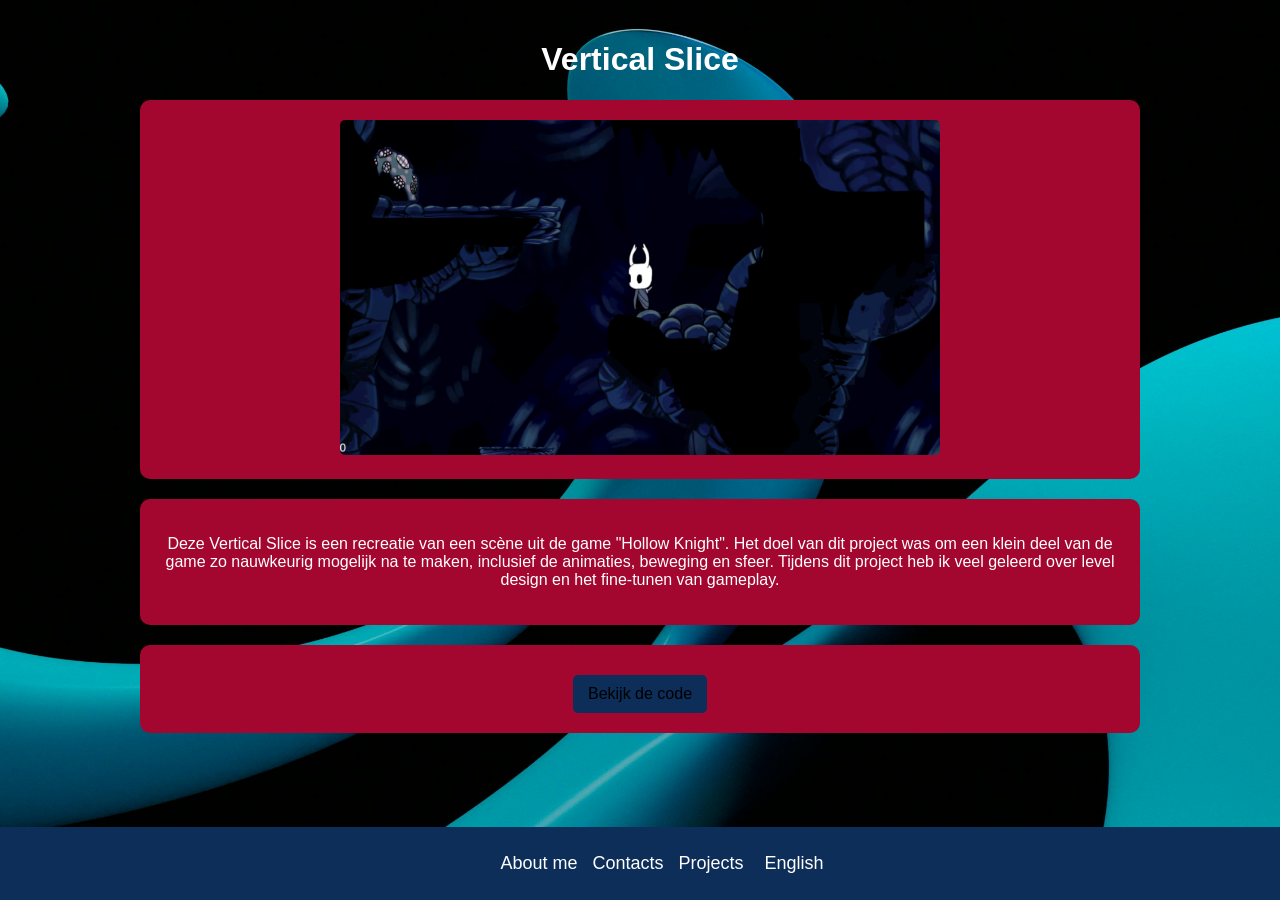
<file: VerticalSlice.html>
<!DOCTYPE html>
<html lang="nl">
<head>
    <meta charset="UTF-8">
    <meta name="viewport" content="width=device-width, initial-scale=1.0">
    <title>Portfolio - Projects - Vertical Slice</title>
    <style>
        :root {
            --primary-color: #a30730;
            --secondary-color: #0C2E59;
            --background-color: #4E2973;
        }
        html, body {
            height: 100%;
            margin: 0;
            padding: 0;
        }
        body {
            font-family: Arial, sans-serif;
            background-image: url('photo-1699891730676-037bed3c1bed.jfif');
            background-size: cover;
            background-position: center;
            background-repeat: repeat;
            color: white;
            text-align: center;
        }
        .container {
            max-width: 1000px;
            margin: auto;
            padding: 20px;
            padding-bottom: 120px;
        }
        .project {
            background: var(--primary-color);
            padding: 20px;
            margin: 20px 0;
            border-radius: 10px;
        }
        .project img {
            width: 100%;
            max-width: 600px;
            border-radius: 5px;
        }
        .project a {
            display: inline-block;
            margin-top: 10px;
            padding: 10px 15px;
            background: var(--secondary-color);
            color: black;
            text-decoration: none;
            border-radius: 5px;
        }

        /* Bottom bar */
        .bottom-bar {
            background-color: var(--secondary-color);
            padding: 25px;
            position: fixed;
            bottom: 0;
            left: 0;
            width: 100%;
            display: flex;
            justify-content: center;
            align-items: center;
            gap: 15px;
        }
        .bottom-bar a, .bottom-bar button {
            color: white;
            text-decoration: none;
            font-size: 18px;
            background: none;
            border: none;
            cursor: pointer;
            font-family: inherit;
        }
        .bottom-bar a:hover, .bottom-bar button:hover {
            text-decoration: underline;
        }

        .zoomable {
            cursor: zoom-in;
            transition: transform 0.2s ease, box-shadow 0.2s ease;
        }

        .zoomable:hover {
            transform: scale(1.02);
            box-shadow: 0 0 12px rgba(0, 0, 0, 0.35);
        }

        .lightbox-overlay {
            position: fixed;
            inset: 0;
            background: rgba(0, 0, 0, 0.8);
            display: none;
            align-items: center;
            justify-content: center;
            z-index: 9999;
            padding: 20px;
            cursor: zoom-out;
        }

        .lightbox-overlay.active {
            display: flex;
        }

        .lightbox-image {
            max-width: 90vw;
            max-height: 80vh;
            border-radius: 12px;
            box-shadow: 0 20px 60px rgba(0, 0, 0, 0.5);
            object-fit: contain;
            background: rgba(255, 255, 255, 0.08);
        }
    </style>
</head>
<body>
<div class="container" id="content">
    <!-- Tekst wordt geladen via JavaScript -->
</div>

<div id="lightbox-overlay" class="lightbox-overlay" aria-hidden="true"></div>

<div class="bottom-bar">
    <a href="AboutMe.html">About me</a>
    <a href="Contacts.html">Contacts</a>
    <a href="Projects.html">Projects</a>
    <button id="lang-toggle">English</button>
</div>

<script>
    const langToggle = document.getElementById('lang-toggle');
    const content = document.getElementById('content');
    const lightboxOverlay = document.getElementById('lightbox-overlay');

    function closeLightbox() {
        if (!lightboxOverlay) return;
        lightboxOverlay.classList.remove('active');
        lightboxOverlay.innerHTML = '';
        lightboxOverlay.setAttribute('aria-hidden', 'true');
    }

    function bindZoomableImages() {
        document.querySelectorAll('img').forEach((img) => {
            if (img.dataset.zoomBound === 'true') return;
            img.classList.add('zoomable');
            img.dataset.zoomBound = 'true';
            img.addEventListener('click', (event) => {
                event.stopPropagation();
                if (!lightboxOverlay) return;
                const clone = img.cloneNode(true);
                clone.classList.add('lightbox-image');
                lightboxOverlay.innerHTML = '';
                lightboxOverlay.appendChild(clone);
                lightboxOverlay.classList.add('active');
                lightboxOverlay.setAttribute('aria-hidden', 'false');
            });
        });
    }

    if (lightboxOverlay) {
        lightboxOverlay.addEventListener('click', (event) => {
            if (event.target === lightboxOverlay) closeLightbox();
        });

        document.addEventListener('click', (event) => {
            if (lightboxOverlay.classList.contains('active') &&
                !event.target.closest('.lightbox-image') &&
                !event.target.closest('.zoomable')) {
                closeLightbox();
            }
        });
    }

    // ✅ Vertalingen
    const translations = {
        nl: {
            title: "Vertical Slice",
            desc: `Deze Vertical Slice is een recreatie van een scène uit de game "Hollow Knight". 
                       Het doel van dit project was om een klein deel van de game zo nauwkeurig mogelijk na te maken, 
                       inclusief de animaties, beweging en sfeer. 
                       Tijdens dit project heb ik veel geleerd over level design en het fine-tunen van gameplay.`,
            linkText: "Bekijk de code"
        },
        en: {
            title: "Vertical Slice",
            desc: `This Vertical Slice is a recreation of a scene from the game "Hollow Knight". 
                       The goal of this project was to faithfully recreate a small part of the game, 
                       including animations, movement, and atmosphere. 
                       Through this project, I learned a lot about level design and refining gameplay.`,
            linkText: "Go to the code"
        }
    };

    // ✅ Functie om de juiste taal te laden
    function loadLanguage(lang) {
        const data = translations[lang];
        closeLightbox();
        content.innerHTML = `
                <h1>${data.title}</h1>
                <div class="project">
                    <img src="HollowKnightScreener.png" alt="Hollow Knight Screenshot">
                </div>
                <div class="project">
                    <p>${data.desc}</p>
                </div>
                <div class="project">
                    <a href="https://github.com/Catmanjo/BOM6-Game/tree/main/My%20project/Assets/Scripts/Movement" target="_blank">${data.linkText}</a>
                </div>
            `;
        bindZoomableImages();
        document.documentElement.lang = lang;
        langToggle.textContent = lang === 'nl' ? 'English' : 'Nederlands';
    }

    // ✅ Huidige taal laden of standaard NL
    let currentLang = localStorage.getItem('lang') || 'nl';
    loadLanguage(currentLang);

    // ✅ Wisselknop
    langToggle.addEventListener('click', () => {
        currentLang = currentLang === 'nl' ? 'en' : 'nl';
        localStorage.setItem('lang', currentLang);
        loadLanguage(currentLang);
    });
</script>
</body>
</html>
</file>
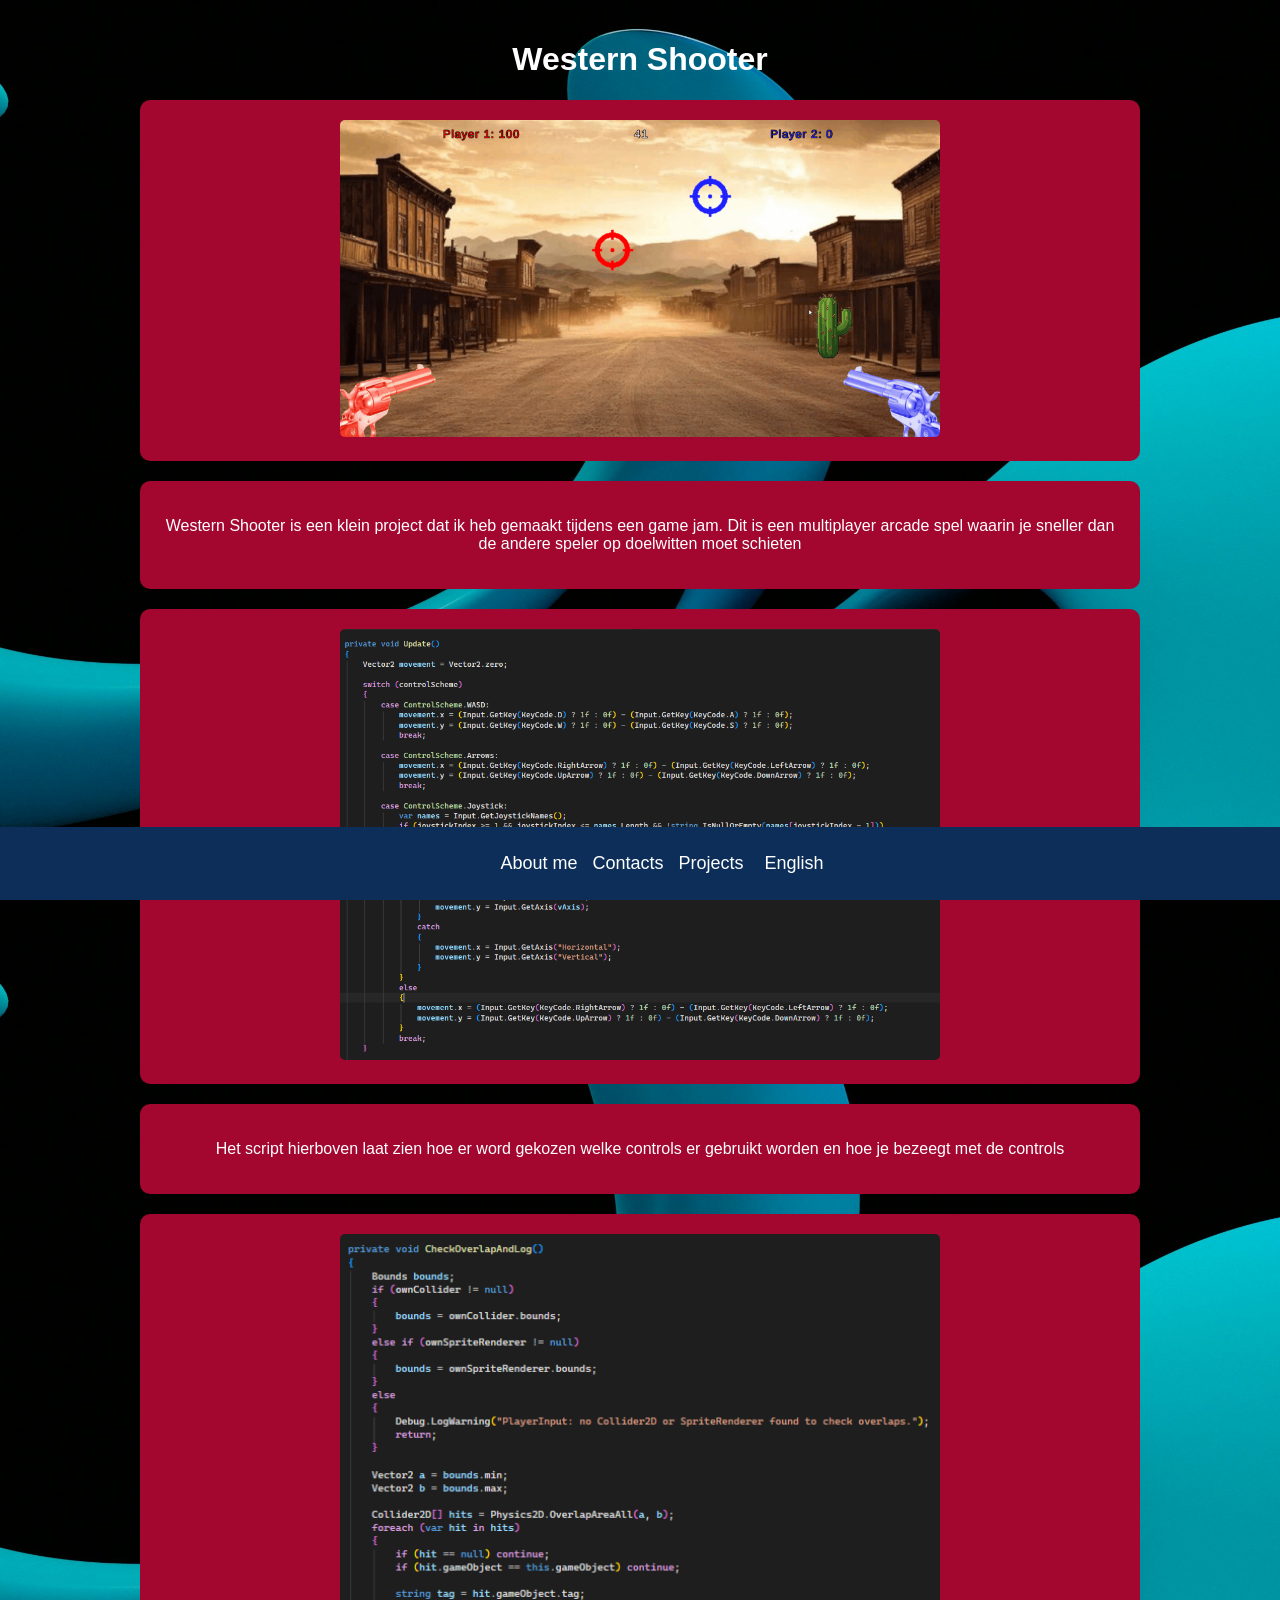
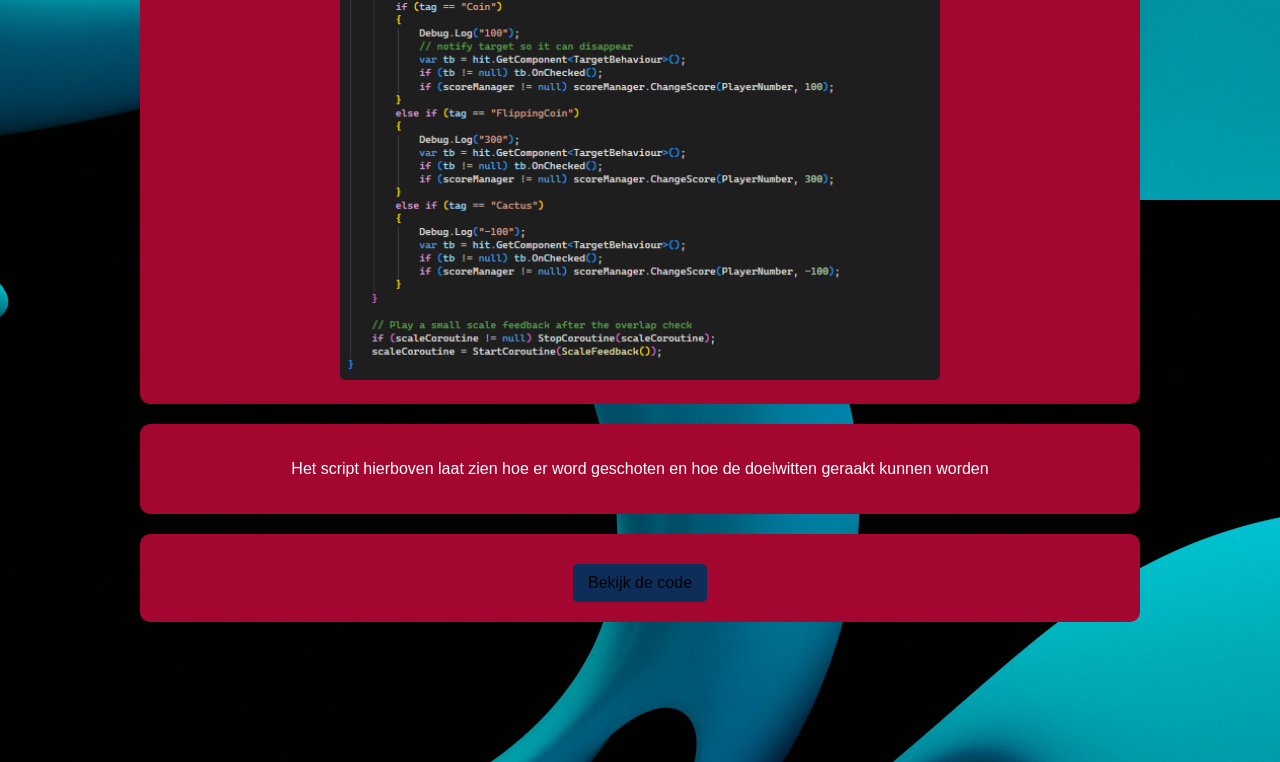
<file: WesternShooter.html>
<!DOCTYPE html>
<html lang="nl">
<head>
    <meta charset="UTF-8">
    <meta name="viewport" content="width=device-width, initial-scale=1.0">
    <title>Portfolio - Projects - TowerDefense</title>
    <style>
        :root {
            --primary-color: #a30730;
            --secondary-color: #0C2E59;
            --background-color: #4E2973;
        }
        html, body {
            height: 100%;
            margin: 0;
            padding: 0;
        }
        body {
            font-family: Arial, sans-serif;
            background-image: url('photo-1699891730676-037bed3c1bed.jfif');
            background-size: cover;
            background-position: center;
            background-repeat: repeat;
            color: white;
            text-align: center;
        }
        .container {
            max-width: 1000px;
            margin: auto;
            padding: 20px;
            padding-bottom: 120px;
        }
        .project {
            background: var(--primary-color);
            padding: 20px;
            margin: 20px 0;
            border-radius: 10px;
        }
        .project img {
            width: 100%;
            max-width: 600px;
            border-radius: 5px;
        }
        .project a {
            display: inline-block;
            margin-top: 10px;
            padding: 10px 15px;
            background: var(--secondary-color);
            color: black;
            text-decoration: none;
            border-radius: 5px;
        }
        /* Afbeeldingendoos voor Spirit & Tower */
        .image-box {
            background: var(--secondary-color);
            display: inline-flex;
            justify-content: center;
            align-items: center;
            gap: 15px;
            padding: 20px;
            border-radius: 10px;
            margin: 20px 0;
        }
        .image-box img {
            width: 150px;
            height: auto;
            border-radius: 5px;
        }

        /* Bottom bar */
        .bottom-bar {
            background-color: var(--secondary-color);
            padding: 25px;
            position: fixed;
            bottom: 0;
            left: 0;
            width: 100%;
            display: flex;
            justify-content: center;
            align-items: center;
            gap: 15px;
        }
        .bottom-bar a, .bottom-bar button {
            color: white;
            text-decoration: none;
            font-size: 18px;
            background: none;
            border: none;
            cursor: pointer;
            font-family: inherit;
        }
        .bottom-bar a:hover, .bottom-bar button:hover {
            text-decoration: underline;
        }

        .zoomable {
            cursor: zoom-in;
            transition: transform 0.2s ease, box-shadow 0.2s ease;
        }

        .zoomable:hover {
            transform: scale(1.02);
            box-shadow: 0 0 12px rgba(0, 0, 0, 0.35);
        }

        .lightbox-overlay {
            position: fixed;
            inset: 0;
            background: rgba(0, 0, 0, 0.8);
            display: none;
            align-items: center;
            justify-content: center;
            z-index: 9999;
            padding: 20px;
            cursor: zoom-out;
        }

        .lightbox-overlay.active {
            display: flex;
        }

        .lightbox-image {
            max-width: 90vw;
            max-height: 80vh;
            border-radius: 12px;
            box-shadow: 0 20px 60px rgba(0, 0, 0, 0.5);
            object-fit: contain;
            background: rgba(255, 255, 255, 0.08);
        }
    </style>
</head>
<body>
<div class="container" id="content">
    <!-- Tekst wordt door JavaScript geladen -->
</div>

<div id="lightbox-overlay" class="lightbox-overlay" aria-hidden="true"></div>

<div class="bottom-bar">
    <a href="AboutMe.html">About me</a>
    <a href="Contacts.html">Contacts</a>
    <a href="Projects.html">Projects</a>
    <button id="lang-toggle">English</button>
</div>

<script>
    const langToggle = document.getElementById('lang-toggle');
    const content = document.getElementById('content');
    const lightboxOverlay = document.getElementById('lightbox-overlay');

    function closeLightbox() {
        if (!lightboxOverlay) return;
        lightboxOverlay.classList.remove('active');
        lightboxOverlay.innerHTML = '';
        lightboxOverlay.setAttribute('aria-hidden', 'true');
    }

    function bindZoomableImages() {
        document.querySelectorAll('img').forEach((img) => {
            if (img.dataset.zoomBound === 'true') return;
            img.classList.add('zoomable');
            img.dataset.zoomBound = 'true';
            img.addEventListener('click', (event) => {
                event.stopPropagation();
                if (!lightboxOverlay) return;
                const clone = img.cloneNode(true);
                clone.classList.add('lightbox-image');
                lightboxOverlay.innerHTML = '';
                lightboxOverlay.appendChild(clone);
                lightboxOverlay.classList.add('active');
                lightboxOverlay.setAttribute('aria-hidden', 'false');
            });
        });
    }

    if (lightboxOverlay) {
        lightboxOverlay.addEventListener('click', (event) => {
            if (event.target === lightboxOverlay) closeLightbox();
        });

        document.addEventListener('click', (event) => {
            if (lightboxOverlay.classList.contains('active') &&
                !event.target.closest('.lightbox-image') &&
                !event.target.closest('.zoomable')) {
                closeLightbox();
            }
        });
    }

    // ✅ Taaldata
    const translations = {
        nl: {
            title: "Western Shooter",
            desc: `Western Shooter is een klein project dat ik heb gemaakt tijdens een game jam. 
                   Dit is een multiplayer arcade spel waarin je sneller dan de andere speler op doelwitten moet schieten `,
            linkText: "Bekijk de code",
            DescText1: "Het script hierboven laat zien hoe er word gekozen welke controls er gebruikt worden en hoe je bezeegt met de controls",
            DescText2: "Het script hierboven laat zien hoe er word geschoten en hoe de doelwitten geraakt kunnen worden"
        },
        en: {
            title: "Western Shooter",
            desc: `Western Shooter is a small project I made during a game jam. 
                       This is a multiplayer arcade game where you need to shoot targets faster than the other player.`,
            linkText: "Go to the code",
            DescText1: "The script above shows how the controls are chosen and how you move with the controls",
            DescText2: "The script above shows how shooting is implemented and how targets can be hit"
        }
    };

    // ✅ Functie om de juiste taal te laden
    function loadLanguage(lang) {
        const data = translations[lang];
        closeLightbox();
        content.innerHTML = `
                <h1>${data.title}</h1>
                <div class="project">
                    <img src="Images/WesternShooterGif.gif" alt="WesternShooter Screenshot">
                </div>
                <div class="project">
                    <p>${data.desc}</p>
                </div>
                <div class="project">
                    <img src="Images/WesternShooterControllsCode.png" alt="WesternShooter Screenshot 2">
                </div>
                <div class="project">
                    <p>${data.DescText1}</p>
                </div>
                <div class="project">
                    <img src="Images/WesternShooterShootCode.png" alt="WesternShooter Screenshot 2">
                </div>
                <div class="project">
                    <p>${data.DescText2}</p>
                </div>
                <div class="project">
                    <a href="https://github.com/Zakaria8002/gamejam-2627-gd-fs-team-07" target="_blank">${data.linkText}</a>
                </div>
            `;
        bindZoomableImages();
        document.documentElement.lang = lang;
        langToggle.textContent = lang === 'nl' ? 'English' : 'Nederlands';
    }

    // ✅ Huidige taal laden of default Nederlands
    let currentLang = localStorage.getItem('lang') || 'nl';
    loadLanguage(currentLang);

    // ✅ Wisselknop
    langToggle.addEventListener('click', () => {
        currentLang = currentLang === 'nl' ? 'en' : 'nl';
        localStorage.setItem('lang', currentLang);
        loadLanguage(currentLang);
    });
</script>
</body>
</html>
</file>
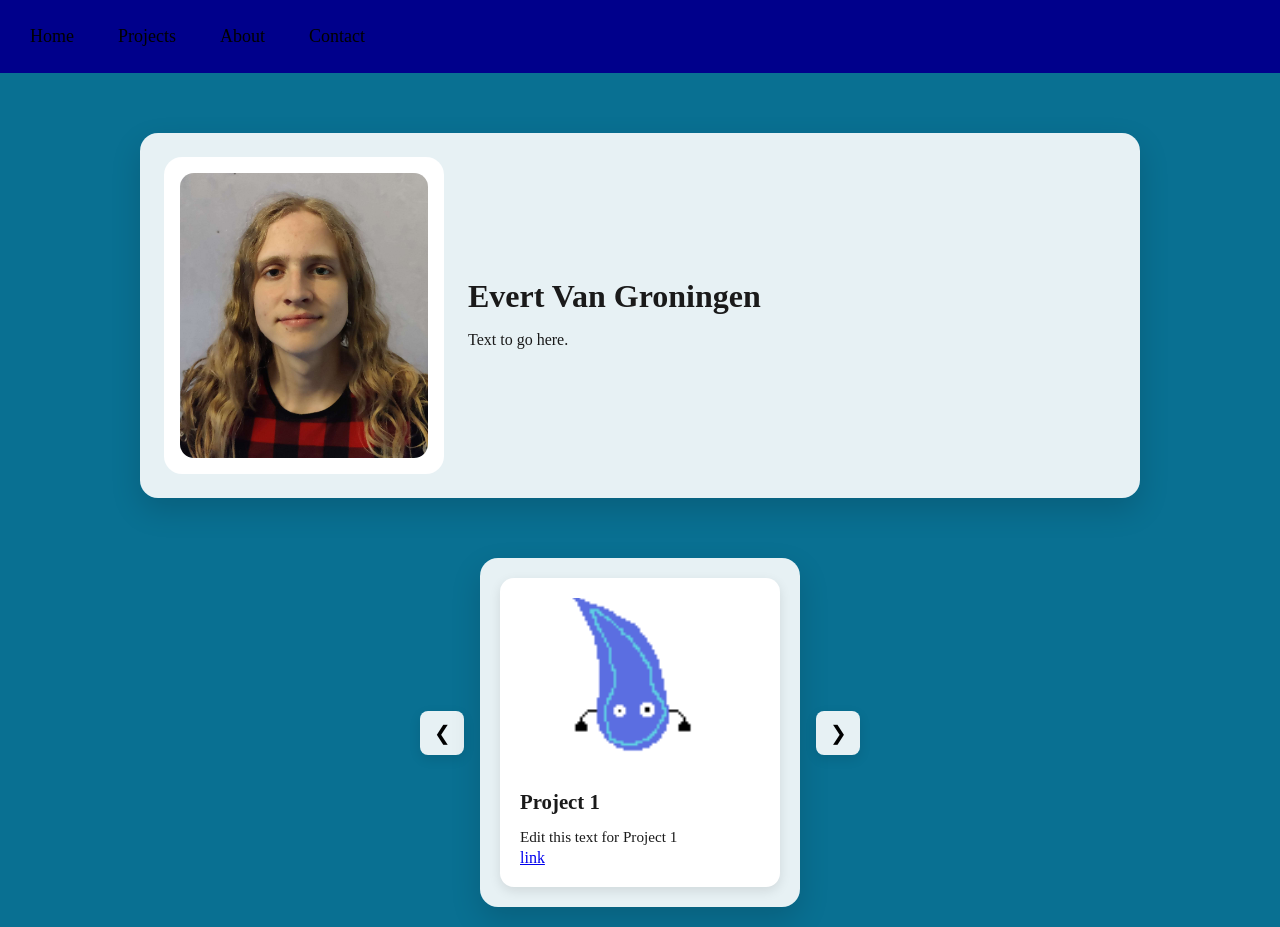
<file: New/Steam.html>
<!DOCTYPE html>
<html lang="en">
<head>
    <meta charset="UTF-8">
    <meta name="viewport" content="width=device-width, initial-scale=1.0">
    <title>Home Page</title>
    <link rel="stylesheet" href="style.css">
</head>
<body>
    <script src="script.js"></script>
    <header>
        <a href="../index.html">Home</a>
        <a href="../index.html">Projects</a>
        <a href="../index.html">About</a>
        <a href="../index.html">Contact</a>
    </header>
    <main>
        <section class="boutme">
            <div class="image-box">
                <img src="../IMG-20231201-WA00001.jpg" alt="Foto van Evert">
            </div>
            <div class="text-box">
                <h1>Evert Van Groningen</h1>
                <p>Text to go here.</p>
            </div>
        </section>
        <section class="projectsSection">
            <button class="scroll-btn left" onclick="scrollProjects(-1)">❮</button>
            <div class="projectScroller">
                <div class="project-box active">
                    <img src="../Spirit.png" alt="Project 1" class="project-image">
                    <h3>Project 1</h3>
                    <p>Edit this text for Project 1</p>
                    <a href="../index.html">link</a>
                </div>
                <div class="project-box">
                    <img src="../Spirit.png" alt="Project 2" class="project-image">
                    <h3>Project 2</h3>
                    <p>Edit this text for Project 2</p>
                    <a href="../index.html">link</a>
                </div>
                <div class="project-box">
                    <img src="../Spirit.png" alt="Project 3" class="project-image">
                    <h3>Project 3</h3>
                    <p>Edit this text for Project 3</p>
                    <a href="../index.html">link</a>
                </div>
            </div>
            <button class="scroll-btn right" onclick="scrollProjects(1)">❯</button>
        </section>
    </main>
</body>
</html>
</file>
<file: New/style.css>
*{
	box-sizing: border-box;
	padding: 0;
	margin: 0;
}
header {
	display: flex;
	justify-content: flex-start;
	align-items: center;
	padding: 20px 0 20px 20px;
	background: darkblue;
}

header a {
	color: inherit;
	text-decoration: none;
	margin-right: 24px;
	font-size: 18px;
	padding: 6px 10px;
	transition: background 0.2s, color 0.2s;
}

header a:last-child {
	margin-right: 0;
}

header a:hover {
	background: #ececec;
	color: #a30730;
	border-radius: 4px;
}

main {
	min-height: calc(100vh - 60px);
	display: flex;
	flex-direction: column;
	justify-content: flex-start;
	align-items: center;
	padding: 20px;
	gap: 60px;
}

.projectsSection {
	width: 100%;
	max-width: 1000px;
	display: flex;
	align-items: center;
	justify-content: center;
	gap: 16px;
}

.projectScroller {
	display: flex;
	align-items: stretch;
	justify-content: center;
	width: 320px;
	padding: 20px;
	background: rgba(255, 255, 255, 0.9);
	border-radius: 18px;
	box-shadow: 0 12px 30px rgba(0, 0, 0, 0.15);
}

.project-box {
	flex: 0 0 280px;
	width: 280px;
	background: white;
	border-radius: 14px;
	padding: 20px;
	color: #1a1a1a;
	box-shadow: 0 4px 12px rgba(0, 0, 0, 0.1);
	display: none;
	flex-direction: column;
}

.project-box.active {
	display: flex;
}

.project-image {
	width: 100%;
	height: 180px;
	object-fit: cover;
	border-radius: 10px;
	margin-bottom: 12px;
}

.project-box h3 {
	font-size: 1.3rem;
	margin-bottom: 12px;
}

.project-box p {
	font-size: 0.95rem;
	line-height: 1.5;
}

.scroll-btn {
	flex: 0 0 44px;
	width: 44px;
	height: 44px;
	padding: 0;
	border: none;
	background: rgba(255, 255, 255, 0.9);
	border-radius: 8px;
	cursor: pointer;
	display: flex;
	align-items: center;
	justify-content: center;
	font-size: 20px;
	transition: background 0.2s, transform 0.2s;
	box-shadow: 0 4px 12px rgba(0, 0, 0, 0.1);
}

.scroll-btn:hover {
	background: #f0f0f0;
	transform: scale(1.1);
}

.scroll-btn:active {
	transform: scale(0.95);
}

.boutme {
	display: flex;
	align-items: center;
	justify-content: center;
	gap: 24px;
	width: 100%;
	max-width: 1000px;
	background: rgba(255, 255, 255, 0.9);
	border-radius: 18px;
	box-shadow: 0 12px 30px rgba(0, 0, 0, 0.15);
	padding: 24px;
	margin-top: 40px;
}

.image-box {
	flex: 0 0 280px;
	min-width: 220px;
	background: white;
	border-radius: 18px;
	display: flex;
	justify-content: center;
	align-items: center;
	padding: 16px;
}

.image-box img {
	width: 100%;
	height: auto;
	border-radius: 14px;
	object-fit: cover;
}

.text-box {
	flex: 1;
	color: #1a1a1a;
}

.text-box h1 {
	font-size: 2rem;
	margin-bottom: 12px;
}

.text-box p {
	font-size: 1rem;
	line-height: 1.6;
}

body {
	background: rgb(9, 112, 146);
}
</file>
